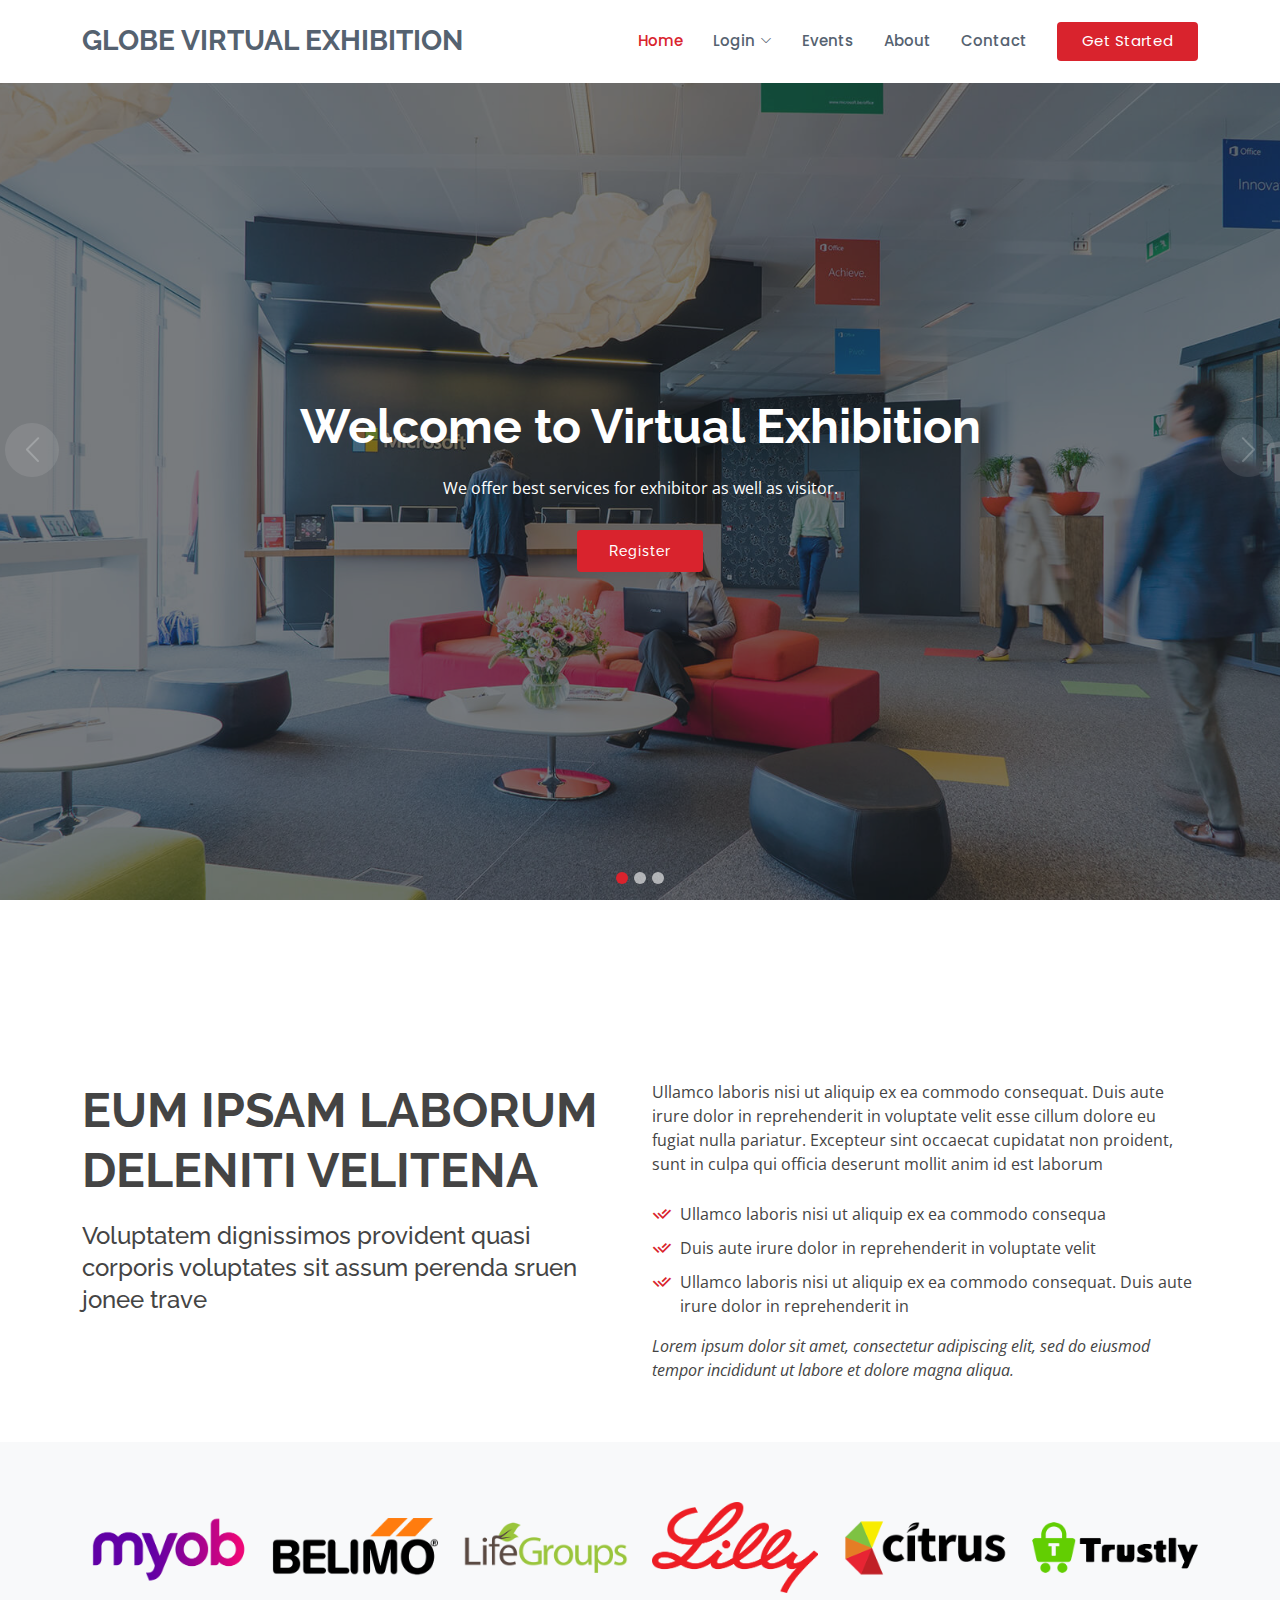
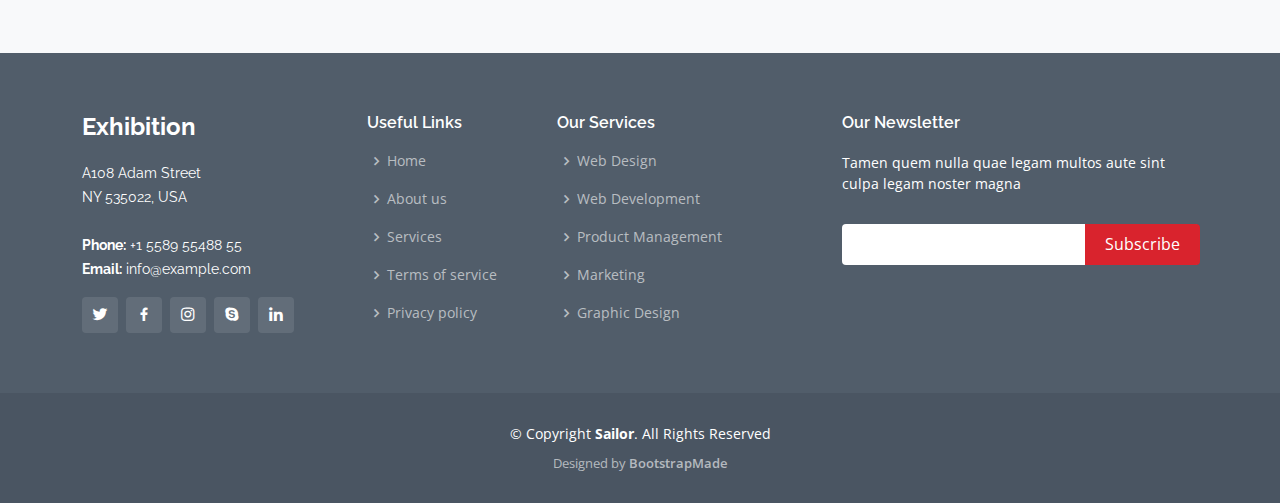
<file: index.html>
<!DOCTYPE html>
<html lang="en">

<head>
  <meta charset="utf-8">
  <meta content="width=device-width, initial-scale=1.0" name="viewport">

  <title>Exhibition</title>
  <meta content="" name="description">
  <meta content="" name="keywords">

  <!-- Favicons -->
  <link href="assets/img/favicon.png" rel="icon">
  <link href="assets/img/apple-touch-icon.png" rel="apple-touch-icon">

  <!-- Google Fonts -->
  <link href="https://fonts.googleapis.com/css?family=Open+Sans:300,300i,400,400i,600,600i,700,700i|Raleway:300,300i,400,400i,500,500i,600,600i,700,700i|Poppins:300,300i,400,400i,500,500i,600,600i,700,700i" rel="stylesheet">

  <!-- Vendor CSS Files -->
  <link href="assets/vendor/animate.css/animate.min.css" rel="stylesheet">
  <link href="assets/vendor/bootstrap/css/bootstrap.min.css" rel="stylesheet">
  <link href="assets/vendor/bootstrap-icons/bootstrap-icons.css" rel="stylesheet">
  <link href="assets/vendor/boxicons/css/boxicons.min.css" rel="stylesheet">
  <link href="assets/vendor/glightbox/css/glightbox.min.css" rel="stylesheet">
  <link href="assets/vendor/remixicon/remixicon.css" rel="stylesheet">
  <link href="assets/vendor/swiper/swiper-bundle.min.css" rel="stylesheet">

  <!-- Template Main CSS File -->
  <link href="assets/css/style.css" rel="stylesheet">

  <!-- =======================================================
  * Template Name: Sailor - v4.3.0
  * Template URL: https://bootstrapmade.com/sailor-free-bootstrap-theme/
  * Author: BootstrapMade.com
  * License: https://bootstrapmade.com/license/
  ======================================================== -->
</head>

<body>

  <!-- ======= Header ======= -->
  <header id="header" class="fixed-top d-flex align-items-center">
    <div class="container d-flex align-items-center">

      <h1 class="logo me-auto"><a href="index.html">Globe Virtual Exhibition</a></h1>
      
      <!-- Uncomment below if you prefer to use an image logo -->
      <!-- <a href="index.html" class="logo me-auto"><img src="assets/img/logo.png" alt="" class="img-fluid"></a>-->

      <nav id="navbar" class="navbar">
        <ul>
          <li><a href="index.html" class="active">Home</a>
            <li class="dropdown"><a href="#"><span>Login</span> <i class="bi bi-chevron-down"></i></a>
              <ul>
                <li><a href="Exhibitor_Login.html">Exhibitor</a></li>
                <li><a href="Visitor_Login.html">Visitor</a></li>
              </ul>
            </li>
          <li><a href="Events.html">Events</a></li>
          <li><a href="#about">About</a></li> 
          <li><a href="contact.html">Contact</a></li>
          <li><a href="index.html" class="getstarted">Get Started</a></li>
        </ul>
        <i class="bi bi-list mobile-nav-toggle"></i>
      </nav><!-- .navbar -->

    </div>
  </header><!-- End Header -->


  <!-- ======= Hero Section ======= -->
  <section id="hero">

    <div id="heroCarousel" data-bs-interval="5000" class="carousel slide carousel-fade" data-bs-ride="carousel">

      <ol class="carousel-indicators" id="hero-carousel-indicators"></ol>

      <div class="carousel-inner" role="listbox">

        <!-- Slide 1 -->
        <div class="carousel-item active" style="background-image: url(assets/img/slide/slide-1.jpg)">
          <div class="carousel-container">
            <div class="container">
              <h2 class="animate__animated animate__fadeInDown">Welcome to <span>Virtual Exhibition</span></h2>
              <p class="animate__animated animate__fadeInUp">
                We offer best services for exhibitor as well as visitor.
              </p>
              <a href="#Register" class="btn-get-started animate__animated animate__fadeInUp scrollto">Register</a>
            </div>
          </div>
        </div>

        <!-- Slide 2 -->
        <div class="carousel-item" style="background-image: url(assets/img/slide/slide-2.jpg)">
          <div class="carousel-container">
            <div class="container">
              <h2 class="animate__animated animate__fadeInDown">Welcome to <span>Virtual Exhibition</span></h2>
              <p class="animate__animated animate__fadeInUp">
                We offer best services for exhibitor as well as visitor.
              </p>
              <a href="#Register" class="btn-get-started animate__animated animate__fadeInUp scrollto">Register</a>
            </div>
          </div>
        </div>

        <!-- Slide 3 -->
        <div class="carousel-item" style="background-image: url(assets/img/slide/slide-3.jpg)">
          <div class="carousel-container">
            <div class="container">
              <h2 class="animate__animated animate__fadeInDown">Welcome to <span>Virtual Exhibition</span></h2>
              <p class="animate__animated animate__fadeInUp">
                We offer best services for exhibitor as well as visitor.
              </p>
              <a href="#Register" class="btn-get-started animate__animated animate__fadeInUp scrollto">Register</a>
            </div>
          </div>
        </div>

      </div>

      <a class="carousel-control-prev" href="#heroCarousel" role="button" data-bs-slide="prev">
        <span class="carousel-control-prev-icon bi bi-chevron-left" aria-hidden="true"></span>
      </a>

      <a class="carousel-control-next" href="#heroCarousel" role="button" data-bs-slide="next">
        <span class="carousel-control-next-icon bi bi-chevron-right" aria-hidden="true"></span>
      </a>

    </div>
  </section><!-- End Hero -->

  <main id="main">



     <!-- ======= Register Section ======= -->
   <section id="Register" class="Register">


    <div class="container">

      

     
     

    </div>
  </section><!-- End Register Section -->




    <!-- ======= About Section ======= -->
    <section id="about" class="about">
      <div class="container">

        <div class="row content">
          <div class="col-lg-6">
            <h2>Eum ipsam laborum deleniti velitena</h2>
            <h3>Voluptatem dignissimos provident quasi corporis voluptates sit assum perenda sruen jonee trave</h3>
          </div>
          <div class="col-lg-6 pt-4 pt-lg-0">
            <p>
              Ullamco laboris nisi ut aliquip ex ea commodo consequat. Duis aute irure dolor in reprehenderit in voluptate
              velit esse cillum dolore eu fugiat nulla pariatur. Excepteur sint occaecat cupidatat non proident, sunt in
              culpa qui officia deserunt mollit anim id est laborum
            </p>
            <ul>
              <li><i class="ri-check-double-line"></i> Ullamco laboris nisi ut aliquip ex ea commodo consequa</li>
              <li><i class="ri-check-double-line"></i> Duis aute irure dolor in reprehenderit in voluptate velit</li>
              <li><i class="ri-check-double-line"></i> Ullamco laboris nisi ut aliquip ex ea commodo consequat. Duis aute irure dolor in reprehenderit in</li>
            </ul>
            <p class="fst-italic">
              Lorem ipsum dolor sit amet, consectetur adipiscing elit, sed do eiusmod tempor incididunt ut labore et dolore
              magna aliqua.
            </p>
          </div>
        </div>

      </div>
    </section><!-- End About Section -->


    
    <!-- ======= Clients Section ======= -->
    <section id="clients" class="clients section-bg">
      <div class="container">

        <div class="row">

          <div class="col-lg-2 col-md-4 col-6 d-flex align-items-center justify-content-center">
            <img src="assets/img/clients/client-1.png" class="img-fluid" alt="">
          </div>

          <div class="col-lg-2 col-md-4 col-6 d-flex align-items-center justify-content-center">
            <img src="assets/img/clients/client-2.png" class="img-fluid" alt="">
          </div>

          <div class="col-lg-2 col-md-4 col-6 d-flex align-items-center justify-content-center">
            <img src="assets/img/clients/client-3.png" class="img-fluid" alt="">
          </div>

          <div class="col-lg-2 col-md-4 col-6 d-flex align-items-center justify-content-center">
            <img src="assets/img/clients/client-4.png" class="img-fluid" alt="">
          </div>

          <div class="col-lg-2 col-md-4 col-6 d-flex align-items-center justify-content-center">
            <img src="assets/img/clients/client-5.png" class="img-fluid" alt="">
          </div>

          <div class="col-lg-2 col-md-4 col-6 d-flex align-items-center justify-content-center">
            <img src="assets/img/clients/client-6.png" class="img-fluid" alt="">
          </div>

        </div>

      </div>
    </section><!-- End Clients Section -->

    

   
  </main><!-- End #main -->

  <!-- ======= Footer ======= -->
  <footer id="footer">
    <div class="footer-top">
      <div class="container">
        <div class="row">

          <div class="col-lg-3 col-md-6">
            <div class="footer-info">
              <h3>Exhibition</h3>
              <p>
                A108 Adam Street <br>
                NY 535022, USA<br><br>
                <strong>Phone:</strong> +1 5589 55488 55<br>
                <strong>Email:</strong> info@example.com<br>
              </p>
              <div class="social-links mt-3">
                <a href="#" class="twitter"><i class="bx bxl-twitter"></i></a>
                <a href="#" class="facebook"><i class="bx bxl-facebook"></i></a>
                <a href="#" class="instagram"><i class="bx bxl-instagram"></i></a>
                <a href="#" class="google-plus"><i class="bx bxl-skype"></i></a>
                <a href="#" class="linkedin"><i class="bx bxl-linkedin"></i></a>
              </div>
            </div>
          </div>

          <div class="col-lg-2 col-md-6 footer-links">
            <h4>Useful Links</h4>
            <ul>
              <li><i class="bx bx-chevron-right"></i> <a href="#">Home</a></li>
              <li><i class="bx bx-chevron-right"></i> <a href="#">About us</a></li>
              <li><i class="bx bx-chevron-right"></i> <a href="#">Services</a></li>
              <li><i class="bx bx-chevron-right"></i> <a href="#">Terms of service</a></li>
              <li><i class="bx bx-chevron-right"></i> <a href="#">Privacy policy</a></li>
            </ul>
          </div>

          <div class="col-lg-3 col-md-6 footer-links">
            <h4>Our Services</h4>
            <ul>
              <li><i class="bx bx-chevron-right"></i> <a href="#">Web Design</a></li>
              <li><i class="bx bx-chevron-right"></i> <a href="#">Web Development</a></li>
              <li><i class="bx bx-chevron-right"></i> <a href="#">Product Management</a></li>
              <li><i class="bx bx-chevron-right"></i> <a href="#">Marketing</a></li>
              <li><i class="bx bx-chevron-right"></i> <a href="#">Graphic Design</a></li>
            </ul>
          </div>

          <div class="col-lg-4 col-md-6 footer-newsletter">
            <h4>Our Newsletter</h4>
            <p>Tamen quem nulla quae legam multos aute sint culpa legam noster magna</p>
            <form action="" method="post">
              <input type="email" name="email"><input type="submit" value="Subscribe">
            </form>

          </div>

        </div>
      </div>
    </div>

    <div class="container">
      <div class="copyright">
        &copy; Copyright <strong><span>Sailor</span></strong>. All Rights Reserved
      </div>
      <div class="credits">
        <!-- All the links in the footer should remain intact. -->
        <!-- You can delete the links only if you purchased the pro version. -->
        <!-- Licensing information: https://bootstrapmade.com/license/ -->
        <!-- Purchase the pro version with working PHP/AJAX contact form: https://bootstrapmade.com/sailor-free-bootstrap-theme/ -->
        Designed by <a href="https://bootstrapmade.com/">BootstrapMade</a>
      </div>
    </div>
  </footer><!-- End Footer -->

  <a href="#" class="back-to-top d-flex align-items-center justify-content-center"><i class="bi bi-arrow-up-short"></i></a>

  <!-- Vendor JS Files -->
  <script src="assets/vendor/bootstrap/js/bootstrap.bundle.min.js"></script>
  <script src="assets/vendor/glightbox/js/glightbox.min.js"></script>
  <script src="assets/vendor/isotope-layout/isotope.pkgd.min.js"></script>
  <script src="assets/vendor/php-email-form/validate.js"></script>
  <script src="assets/vendor/swiper/swiper-bundle.min.js"></script>
  <script src="assets/vendor/waypoints/noframework.waypoints.js"></script>

  <!-- Template Main JS File -->
  <script src="assets/js/main.js"></script>

</body>

</html>
</file>
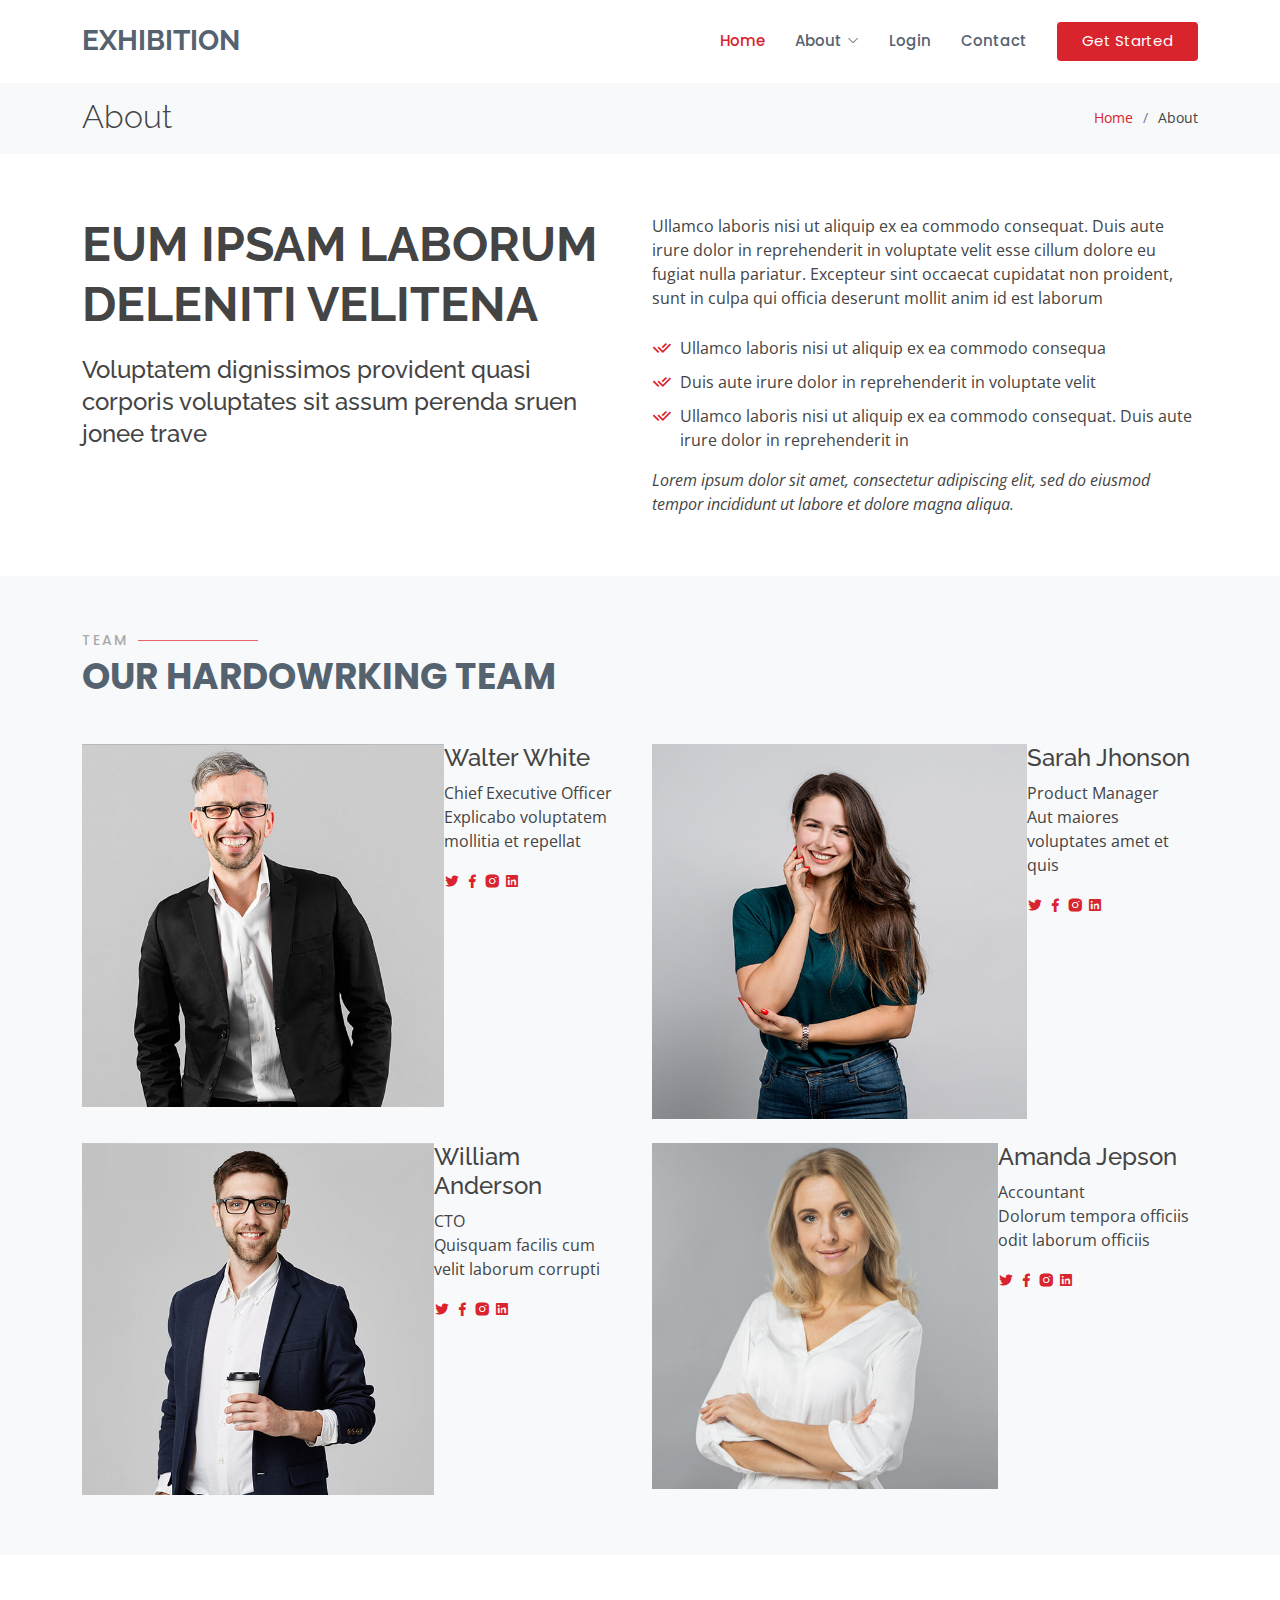
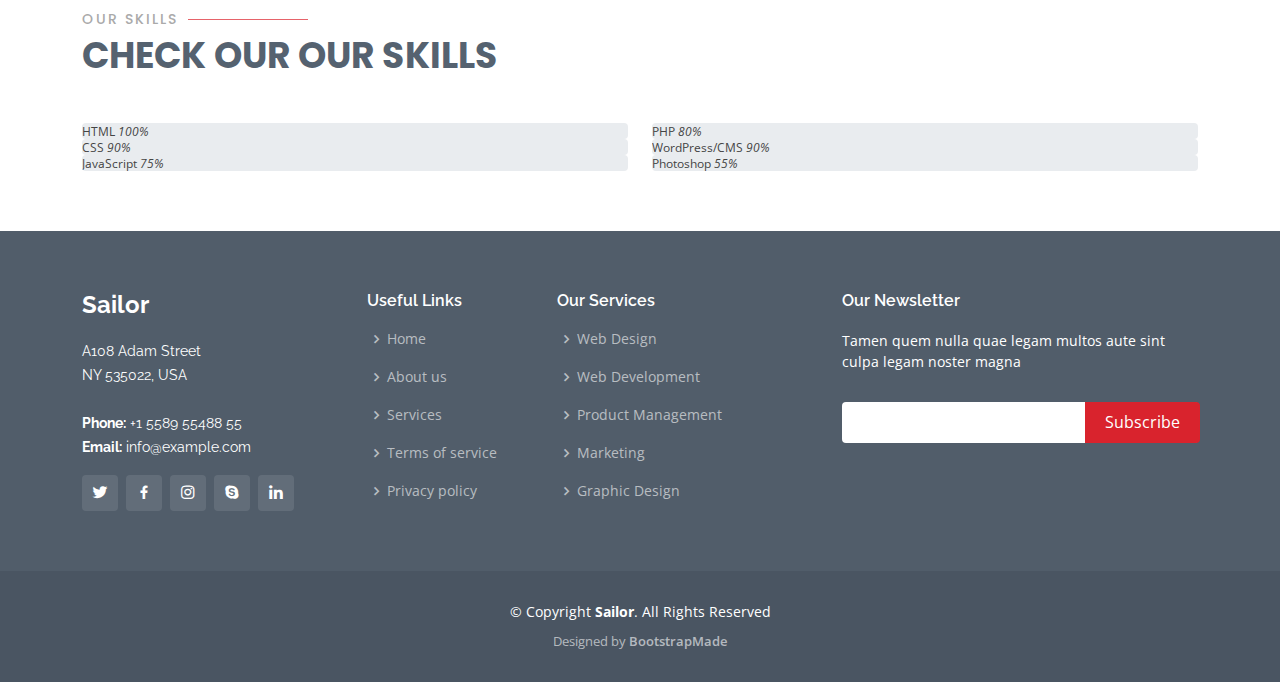
<file: about.html>
<!DOCTYPE html>
<html lang="en">

<head>
  <meta charset="utf-8">
  <meta content="width=device-width, initial-scale=1.0" name="viewport">

  <title>About </title>
  <meta content="" name="description">
  <meta content="" name="keywords">

  <!-- Favicons -->
  <link href="assets/img/favicon.png" rel="icon">
  <link href="assets/img/apple-touch-icon.png" rel="apple-touch-icon">

  <!-- Google Fonts -->
  <link href="https://fonts.googleapis.com/css?family=Open+Sans:300,300i,400,400i,600,600i,700,700i|Raleway:300,300i,400,400i,500,500i,600,600i,700,700i|Poppins:300,300i,400,400i,500,500i,600,600i,700,700i" rel="stylesheet">

  <!-- Vendor CSS Files -->
  <link href="assets/vendor/animate.css/animate.min.css" rel="stylesheet">
  <link href="assets/vendor/bootstrap/css/bootstrap.min.css" rel="stylesheet">
  <link href="assets/vendor/bootstrap-icons/bootstrap-icons.css" rel="stylesheet">
  <link href="assets/vendor/boxicons/css/boxicons.min.css" rel="stylesheet">
  <link href="assets/vendor/glightbox/css/glightbox.min.css" rel="stylesheet">
  <link href="assets/vendor/remixicon/remixicon.css" rel="stylesheet">
  <link href="assets/vendor/swiper/swiper-bundle.min.css" rel="stylesheet">

  <!-- Template Main CSS File -->
  <link href="assets/css/style.css" rel="stylesheet">

  <!-- =======================================================
  * Template Name: Sailor - v4.3.0
  * Template URL: https://bootstrapmade.com/sailor-free-bootstrap-theme/
  * Author: BootstrapMade.com
  * License: https://bootstrapmade.com/license/
  ======================================================== -->
</head>

<body>

  <!-- ======= Header ======= -->
  <header id="header" class="fixed-top d-flex align-items-center">
    <div class="container d-flex align-items-center">

      <h1 class="logo me-auto"><a href="index.html">Exhibition</a></h1>
      <!-- Uncomment below if you prefer to use an image logo -->
      <!-- <a href="index.html" class="logo me-auto"><img src="assets/img/logo.png" alt="" class="img-fluid"></a>-->

      <nav id="navbar" class="navbar">
        <ul>
          <li><a href="index.html" class="active">Home</a></li>

          <li class="dropdown"><a href="#"><span>About</span> <i class="bi bi-chevron-down"></i></a>
            <ul>
              <li><a href="about.html">About</a></li>
              <li><a href="team.html">Team</a></li>
            </ul>
          </li>
          <li><a href="login.html">Login</a></li>


          <li><a href="contact.html">Contact</a></li>
          <li><a href="index.html" class="getstarted">Get Started</a></li>
        </ul>
        <i class="bi bi-list mobile-nav-toggle"></i>
      </nav><!-- .navbar -->

    </div>
  </header><!-- End Header -->

  <main id="main">

    <!-- ======= Breadcrumbs ======= -->
    <section id="breadcrumbs" class="breadcrumbs">
      <div class="container">

        <div class="d-flex justify-content-between align-items-center">
          <h2>About</h2>
          <ol>
            <li><a href="index.html">Home</a></li>
            <li>About</li>
          </ol>
        </div>

      </div>
    </section><!-- End Breadcrumbs -->

    <!-- ======= About Section ======= -->
    <section id="about" class="about">
      <div class="container">

        <div class="row content">
          <div class="col-lg-6">
            <h2>Eum ipsam laborum deleniti velitena</h2>
            <h3>Voluptatem dignissimos provident quasi corporis voluptates sit assum perenda sruen jonee trave</h3>
          </div>
          <div class="col-lg-6 pt-4 pt-lg-0">
            <p>
              Ullamco laboris nisi ut aliquip ex ea commodo consequat. Duis aute irure dolor in reprehenderit in voluptate
              velit esse cillum dolore eu fugiat nulla pariatur. Excepteur sint occaecat cupidatat non proident, sunt in
              culpa qui officia deserunt mollit anim id est laborum
            </p>
            <ul>
              <li><i class="ri-check-double-line"></i> Ullamco laboris nisi ut aliquip ex ea commodo consequa</li>
              <li><i class="ri-check-double-line"></i> Duis aute irure dolor in reprehenderit in voluptate velit</li>
              <li><i class="ri-check-double-line"></i> Ullamco laboris nisi ut aliquip ex ea commodo consequat. Duis aute irure dolor in reprehenderit in</li>
            </ul>
            <p class="fst-italic">
              Lorem ipsum dolor sit amet, consectetur adipiscing elit, sed do eiusmod tempor incididunt ut labore et dolore
              magna aliqua.
            </p>
          </div>
        </div>

      </div>
    </section><!-- End About Section -->

    <!-- ======= Team Section ======= -->
    <section id="team" class="team section-bg">
      <div class="container">

        <div class="section-title">
          <h2>Team</h2>
          <p>Our Hardowrking Team</p>
        </div>

        <div class="row">

          <div class="col-lg-6">
            <div class="member d-flex align-items-start">
              <div class="pic"><img src="assets/img/team/team-1.jpg" class="img-fluid" alt=""></div>
              <div class="member-info">
                <h4>Walter White</h4>
                <span>Chief Executive Officer</span>
                <p>Explicabo voluptatem mollitia et repellat</p>
                <div class="social">
                  <a href=""><i class="ri-twitter-fill"></i></a>
                  <a href=""><i class="ri-facebook-fill"></i></a>
                  <a href=""><i class="ri-instagram-fill"></i></a>
                  <a href=""> <i class="ri-linkedin-box-fill"></i> </a>
                </div>
              </div>
            </div>
          </div>

          <div class="col-lg-6 mt-4 mt-lg-0">
            <div class="member d-flex align-items-start">
              <div class="pic"><img src="assets/img/team/team-2.jpg" class="img-fluid" alt=""></div>
              <div class="member-info">
                <h4>Sarah Jhonson</h4>
                <span>Product Manager</span>
                <p>Aut maiores voluptates amet et quis</p>
                <div class="social">
                  <a href=""><i class="ri-twitter-fill"></i></a>
                  <a href=""><i class="ri-facebook-fill"></i></a>
                  <a href=""><i class="ri-instagram-fill"></i></a>
                  <a href=""> <i class="ri-linkedin-box-fill"></i> </a>
                </div>
              </div>
            </div>
          </div>

          <div class="col-lg-6 mt-4">
            <div class="member d-flex align-items-start">
              <div class="pic"><img src="assets/img/team/team-3.jpg" class="img-fluid" alt=""></div>
              <div class="member-info">
                <h4>William Anderson</h4>
                <span>CTO</span>
                <p>Quisquam facilis cum velit laborum corrupti</p>
                <div class="social">
                  <a href=""><i class="ri-twitter-fill"></i></a>
                  <a href=""><i class="ri-facebook-fill"></i></a>
                  <a href=""><i class="ri-instagram-fill"></i></a>
                  <a href=""> <i class="ri-linkedin-box-fill"></i> </a>
                </div>
              </div>
            </div>
          </div>

          <div class="col-lg-6 mt-4">
            <div class="member d-flex align-items-start">
              <div class="pic"><img src="assets/img/team/team-4.jpg" class="img-fluid" alt=""></div>
              <div class="member-info">
                <h4>Amanda Jepson</h4>
                <span>Accountant</span>
                <p>Dolorum tempora officiis odit laborum officiis</p>
                <div class="social">
                  <a href=""><i class="ri-twitter-fill"></i></a>
                  <a href=""><i class="ri-facebook-fill"></i></a>
                  <a href=""><i class="ri-instagram-fill"></i></a>
                  <a href=""> <i class="ri-linkedin-box-fill"></i> </a>
                </div>
              </div>
            </div>
          </div>

        </div>

      </div>
    </section><!-- End Team Section -->

    <!-- ======= Our Skills Section ======= -->
    <section id="skills" class="skills">
      <div class="container">

        <div class="section-title">
          <h2>Our Skills</h2>
          <p>Check our Our Skills</p>
        </div>

        <div class="row skills-content">

          <div class="col-lg-6">

            <div class="progress">
              <span class="skill">HTML <i class="val">100%</i></span>
              <div class="progress-bar-wrap">
                <div class="progress-bar" role="progressbar" aria-valuenow="100" aria-valuemin="0" aria-valuemax="100"></div>
              </div>
            </div>

            <div class="progress">
              <span class="skill">CSS <i class="val">90%</i></span>
              <div class="progress-bar-wrap">
                <div class="progress-bar" role="progressbar" aria-valuenow="90" aria-valuemin="0" aria-valuemax="100"></div>
              </div>
            </div>

            <div class="progress">
              <span class="skill">JavaScript <i class="val">75%</i></span>
              <div class="progress-bar-wrap">
                <div class="progress-bar" role="progressbar" aria-valuenow="75" aria-valuemin="0" aria-valuemax="100"></div>
              </div>
            </div>

          </div>

          <div class="col-lg-6">

            <div class="progress">
              <span class="skill">PHP <i class="val">80%</i></span>
              <div class="progress-bar-wrap">
                <div class="progress-bar" role="progressbar" aria-valuenow="80" aria-valuemin="0" aria-valuemax="100"></div>
              </div>
            </div>

            <div class="progress">
              <span class="skill">WordPress/CMS <i class="val">90%</i></span>
              <div class="progress-bar-wrap">
                <div class="progress-bar" role="progressbar" aria-valuenow="90" aria-valuemin="0" aria-valuemax="100"></div>
              </div>
            </div>

            <div class="progress">
              <span class="skill">Photoshop <i class="val">55%</i></span>
              <div class="progress-bar-wrap">
                <div class="progress-bar" role="progressbar" aria-valuenow="55" aria-valuemin="0" aria-valuemax="100"></div>
              </div>
            </div>

          </div>

        </div>

      </div>
    </section><!-- End Our Skills Section -->

  </main><!-- End #main -->

  <!-- ======= Footer ======= -->
  <footer id="footer">
    <div class="footer-top">
      <div class="container">
        <div class="row">

          <div class="col-lg-3 col-md-6">
            <div class="footer-info">
              <h3>Sailor</h3>
              <p>
                A108 Adam Street <br>
                NY 535022, USA<br><br>
                <strong>Phone:</strong> +1 5589 55488 55<br>
                <strong>Email:</strong> info@example.com<br>
              </p>
              <div class="social-links mt-3">
                <a href="#" class="twitter"><i class="bx bxl-twitter"></i></a>
                <a href="#" class="facebook"><i class="bx bxl-facebook"></i></a>
                <a href="#" class="instagram"><i class="bx bxl-instagram"></i></a>
                <a href="#" class="google-plus"><i class="bx bxl-skype"></i></a>
                <a href="#" class="linkedin"><i class="bx bxl-linkedin"></i></a>
              </div>
            </div>
          </div>

          <div class="col-lg-2 col-md-6 footer-links">
            <h4>Useful Links</h4>
            <ul>
              <li><i class="bx bx-chevron-right"></i> <a href="#">Home</a></li>
              <li><i class="bx bx-chevron-right"></i> <a href="#">About us</a></li>
              <li><i class="bx bx-chevron-right"></i> <a href="#">Services</a></li>
              <li><i class="bx bx-chevron-right"></i> <a href="#">Terms of service</a></li>
              <li><i class="bx bx-chevron-right"></i> <a href="#">Privacy policy</a></li>
            </ul>
          </div>

          <div class="col-lg-3 col-md-6 footer-links">
            <h4>Our Services</h4>
            <ul>
              <li><i class="bx bx-chevron-right"></i> <a href="#">Web Design</a></li>
              <li><i class="bx bx-chevron-right"></i> <a href="#">Web Development</a></li>
              <li><i class="bx bx-chevron-right"></i> <a href="#">Product Management</a></li>
              <li><i class="bx bx-chevron-right"></i> <a href="#">Marketing</a></li>
              <li><i class="bx bx-chevron-right"></i> <a href="#">Graphic Design</a></li>
            </ul>
          </div>

          <div class="col-lg-4 col-md-6 footer-newsletter">
            <h4>Our Newsletter</h4>
            <p>Tamen quem nulla quae legam multos aute sint culpa legam noster magna</p>
            <form action="" method="post">
              <input type="email" name="email"><input type="submit" value="Subscribe">
            </form>

          </div>

        </div>
      </div>
    </div>

    <div class="container">
      <div class="copyright">
        &copy; Copyright <strong><span>Sailor</span></strong>. All Rights Reserved
      </div>
      <div class="credits">
        <!-- All the links in the footer should remain intact. -->
        <!-- You can delete the links only if you purchased the pro version. -->
        <!-- Licensing information: https://bootstrapmade.com/license/ -->
        <!-- Purchase the pro version with working PHP/AJAX contact form: https://bootstrapmade.com/sailor-free-bootstrap-theme/ -->
        Designed by <a href="https://bootstrapmade.com/">BootstrapMade</a>
      </div>
    </div>
  </footer><!-- End Footer -->

  <a href="#" class="back-to-top d-flex align-items-center justify-content-center"><i class="bi bi-arrow-up-short"></i></a>

  <!-- Vendor JS Files -->
  <script src="assets/vendor/bootstrap/js/bootstrap.bundle.min.js"></script>
  <script src="assets/vendor/glightbox/js/glightbox.min.js"></script>
  <script src="assets/vendor/isotope-layout/isotope.pkgd.min.js"></script>
  <script src="assets/vendor/php-email-form/validate.js"></script>
  <script src="assets/vendor/swiper/swiper-bundle.min.js"></script>
  <script src="assets/vendor/waypoints/noframework.waypoints.js"></script>

  <!-- Template Main JS File -->
  <script src="assets/js/main.js"></script>

</body>

</html>
</file>
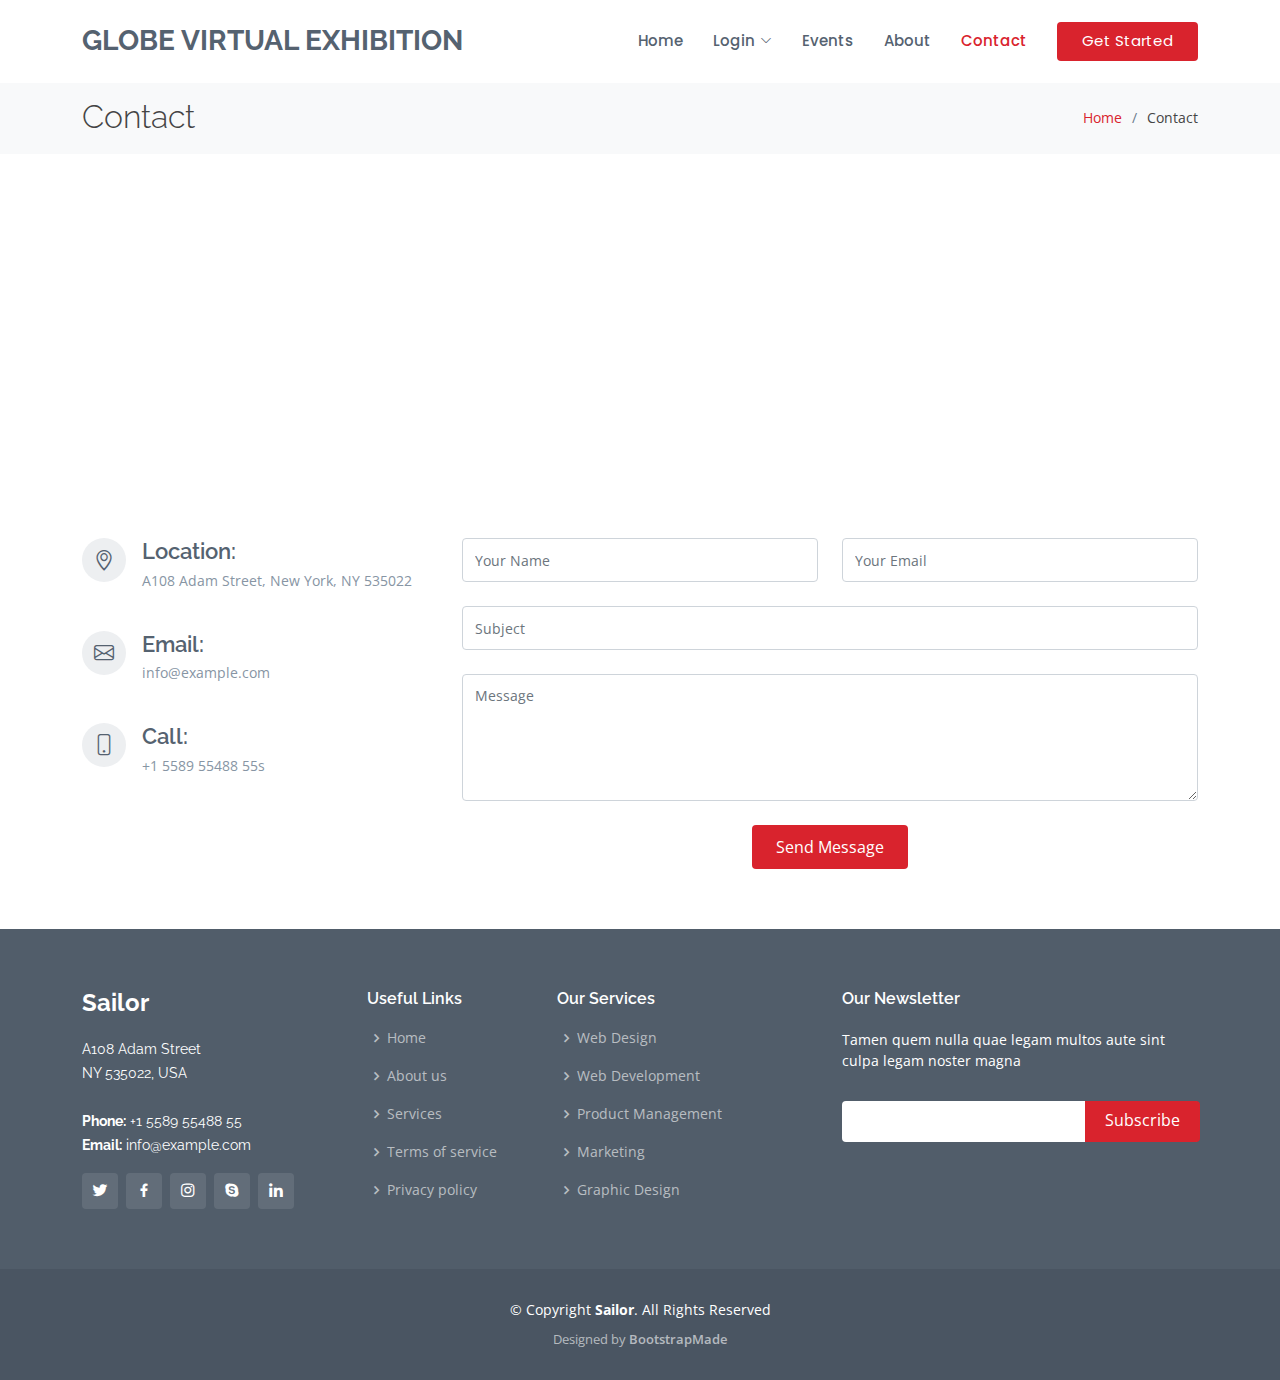
<file: contact.html>
<!DOCTYPE html>
<html lang="en">

<head>
  <meta charset="utf-8">
  <meta content="width=device-width, initial-scale=1.0" name="viewport">

  <title>Contact - Sailor Bootstrap Template</title>
  <meta content="" name="description">
  <meta content="" name="keywords">

  <!-- Favicons -->
  <link href="assets/img/favicon.png" rel="icon">
  <link href="assets/img/apple-touch-icon.png" rel="apple-touch-icon">

  <!-- Google Fonts -->
  <link href="https://fonts.googleapis.com/css?family=Open+Sans:300,300i,400,400i,600,600i,700,700i|Raleway:300,300i,400,400i,500,500i,600,600i,700,700i|Poppins:300,300i,400,400i,500,500i,600,600i,700,700i" rel="stylesheet">

  <!-- Vendor CSS Files -->
  <link href="assets/vendor/animate.css/animate.min.css" rel="stylesheet">
  <link href="assets/vendor/bootstrap/css/bootstrap.min.css" rel="stylesheet">
  <link href="assets/vendor/bootstrap-icons/bootstrap-icons.css" rel="stylesheet">
  <link href="assets/vendor/boxicons/css/boxicons.min.css" rel="stylesheet">
  <link href="assets/vendor/glightbox/css/glightbox.min.css" rel="stylesheet">
  <link href="assets/vendor/remixicon/remixicon.css" rel="stylesheet">
  <link href="assets/vendor/swiper/swiper-bundle.min.css" rel="stylesheet">

  <!-- Template Main CSS File -->
  <link href="assets/css/style.css" rel="stylesheet">

  <!-- =======================================================
  * Template Name: Sailor - v4.3.0
  * Template URL: https://bootstrapmade.com/sailor-free-bootstrap-theme/
  * Author: BootstrapMade.com
  * License: https://bootstrapmade.com/license/
  ======================================================== -->
</head>

<body>

  <!-- ======= Header ======= -->
  <header id="header" class="fixed-top d-flex align-items-center">
    <div class="container d-flex align-items-center">

      <h1 class="logo me-auto"><a href="index.html">Globe Virtual Exhibition</a></h1>
      <!-- Uncomment below if you prefer to use an image logo -->
      <!-- <a href="index.html" class="logo me-auto"><img src="assets/img/logo.png" alt="" class="img-fluid"></a>-->

      <nav id="navbar" class="navbar">
        <ul>
          <li><a href="index.html" >Home</a></li>        
          <li class="dropdown"><a href="#"><span>Login</span> <i class="bi bi-chevron-down"></i></a>
            <ul>
              <li><a href="Exhibitor_Login.html">Exhibitor</a></li>
              <li><a href="Visitor_Login.html">Visitor</a></li>
            </ul>
          </li>
          <li><a href="Events.html">Events</a></li>
          <li><a href="about.html">About</a></li>
          <li><a href="contact.html"class="active">Contact</a></li>
          <li><a href="index.html" class="getstarted">Get Started</a></li>
        </ul>
        <i class="bi bi-list mobile-nav-toggle"></i>
      </nav><!-- .navbar -->

    </div>
  </header><!-- End Header -->

  <main id="main">

    <!-- ======= Breadcrumbs ======= -->
    <section id="breadcrumbs" class="breadcrumbs">
      <div class="container">

        <div class="d-flex justify-content-between align-items-center">
          <h2>Contact</h2>
          <ol>
            <li><a href="index.html">Home</a></li>
            <li>Contact</li>
          </ol>
        </div>

      </div>
    </section><!-- End Breadcrumbs -->

    <!-- ======= Contact Section ======= -->
    <section id="contact" class="contact">
      <div class="container">

        <div>
          <iframe style="border:0; width: 100%; height: 270px;" src="https://www.google.com/maps/embed?pb=!1m14!1m8!1m3!1d12097.433213460943!2d-74.0062269!3d40.7101282!3m2!1i1024!2i768!4f13.1!3m3!1m2!1s0x0%3A0xb89d1fe6bc499443!2sDowntown+Conference+Center!5e0!3m2!1smk!2sbg!4v1539943755621" frameborder="0" allowfullscreen></iframe>
        </div>

        <div class="row mt-5">

          <div class="col-lg-4">
            <div class="info">
              <div class="address">
                <i class="bi bi-geo-alt"></i>
                <h4>Location:</h4>
                <p>A108 Adam Street, New York, NY 535022</p>
              </div>

              <div class="email">
                <i class="bi bi-envelope"></i>
                <h4>Email:</h4>
                <p>info@example.com</p>
              </div>

              <div class="phone">
                <i class="bi bi-phone"></i>
                <h4>Call:</h4>
                <p>+1 5589 55488 55s</p>
              </div>

            </div>

          </div>

          <div class="col-lg-8 mt-5 mt-lg-0">

            <form action="forms/contact.php" method="post" role="form" class="php-email-form">
              <div class="row">
                <div class="col-md-6 form-group">
                  <input type="text" name="name" class="form-control" id="name" placeholder="Your Name" required>
                </div>
                <div class="col-md-6 form-group mt-3 mt-md-0">
                  <input type="email" class="form-control" name="email" id="email" placeholder="Your Email" required>
                </div>
              </div>
              <div class="form-group mt-3">
                <input type="text" class="form-control" name="subject" id="subject" placeholder="Subject" required>
              </div>
              <div class="form-group mt-3">
                <textarea class="form-control" name="message" rows="5" placeholder="Message" required></textarea>
              </div>
              <div class="my-3">
                <div class="loading">Loading</div>
                <div class="error-message"></div>
                <div class="sent-message">Your message has been sent. Thank you!</div>
              </div>
              <div class="text-center"><button type="submit">Send Message</button></div>
            </form>

          </div>

        </div>

      </div>
    </section><!-- End Contact Section -->

  </main><!-- End #main -->

  <!-- ======= Footer ======= -->
  <footer id="footer">
    <div class="footer-top">
      <div class="container">
        <div class="row">

          <div class="col-lg-3 col-md-6">
            <div class="footer-info">
              <h3>Sailor</h3>
              <p>
                A108 Adam Street <br>
                NY 535022, USA<br><br>
                <strong>Phone:</strong> +1 5589 55488 55<br>
                <strong>Email:</strong> info@example.com<br>
              </p>
              <div class="social-links mt-3">
                <a href="#" class="twitter"><i class="bx bxl-twitter"></i></a>
                <a href="#" class="facebook"><i class="bx bxl-facebook"></i></a>
                <a href="#" class="instagram"><i class="bx bxl-instagram"></i></a>
                <a href="#" class="google-plus"><i class="bx bxl-skype"></i></a>
                <a href="#" class="linkedin"><i class="bx bxl-linkedin"></i></a>
              </div>
            </div>
          </div>

          <div class="col-lg-2 col-md-6 footer-links">
            <h4>Useful Links</h4>
            <ul>
              <li><i class="bx bx-chevron-right"></i> <a href="#">Home</a></li>
              <li><i class="bx bx-chevron-right"></i> <a href="#">About us</a></li>
              <li><i class="bx bx-chevron-right"></i> <a href="#">Services</a></li>
              <li><i class="bx bx-chevron-right"></i> <a href="#">Terms of service</a></li>
              <li><i class="bx bx-chevron-right"></i> <a href="#">Privacy policy</a></li>
            </ul>
          </div>

          <div class="col-lg-3 col-md-6 footer-links">
            <h4>Our Services</h4>
            <ul>
              <li><i class="bx bx-chevron-right"></i> <a href="#">Web Design</a></li>
              <li><i class="bx bx-chevron-right"></i> <a href="#">Web Development</a></li>
              <li><i class="bx bx-chevron-right"></i> <a href="#">Product Management</a></li>
              <li><i class="bx bx-chevron-right"></i> <a href="#">Marketing</a></li>
              <li><i class="bx bx-chevron-right"></i> <a href="#">Graphic Design</a></li>
            </ul>
          </div>

          <div class="col-lg-4 col-md-6 footer-newsletter">
            <h4>Our Newsletter</h4>
            <p>Tamen quem nulla quae legam multos aute sint culpa legam noster magna</p>
            <form action="" method="post">
              <input type="email" name="email"><input type="submit" value="Subscribe">
            </form>

          </div>

        </div>
      </div>
    </div>

    <div class="container">
      <div class="copyright">
        &copy; Copyright <strong><span>Sailor</span></strong>. All Rights Reserved
      </div>
      <div class="credits">
        <!-- All the links in the footer should remain intact. -->
        <!-- You can delete the links only if you purchased the pro version. -->
        <!-- Licensing information: https://bootstrapmade.com/license/ -->
        <!-- Purchase the pro version with working PHP/AJAX contact form: https://bootstrapmade.com/sailor-free-bootstrap-theme/ -->
        Designed by <a href="https://bootstrapmade.com/">BootstrapMade</a>
      </div>
    </div>
  </footer><!-- End Footer -->

  <a href="#" class="back-to-top d-flex align-items-center justify-content-center"><i class="bi bi-arrow-up-short"></i></a>

  <!-- Vendor JS Files -->
  <script src="assets/vendor/bootstrap/js/bootstrap.bundle.min.js"></script>
  <script src="assets/vendor/glightbox/js/glightbox.min.js"></script>
  <script src="assets/vendor/isotope-layout/isotope.pkgd.min.js"></script>
  <script src="assets/vendor/php-email-form/validate.js"></script>
  <script src="assets/vendor/swiper/swiper-bundle.min.js"></script>
  <script src="assets/vendor/waypoints/noframework.waypoints.js"></script>

  <!-- Template Main JS File -->
  <script src="assets/js/main.js"></script>

</body>

</html>
</file>
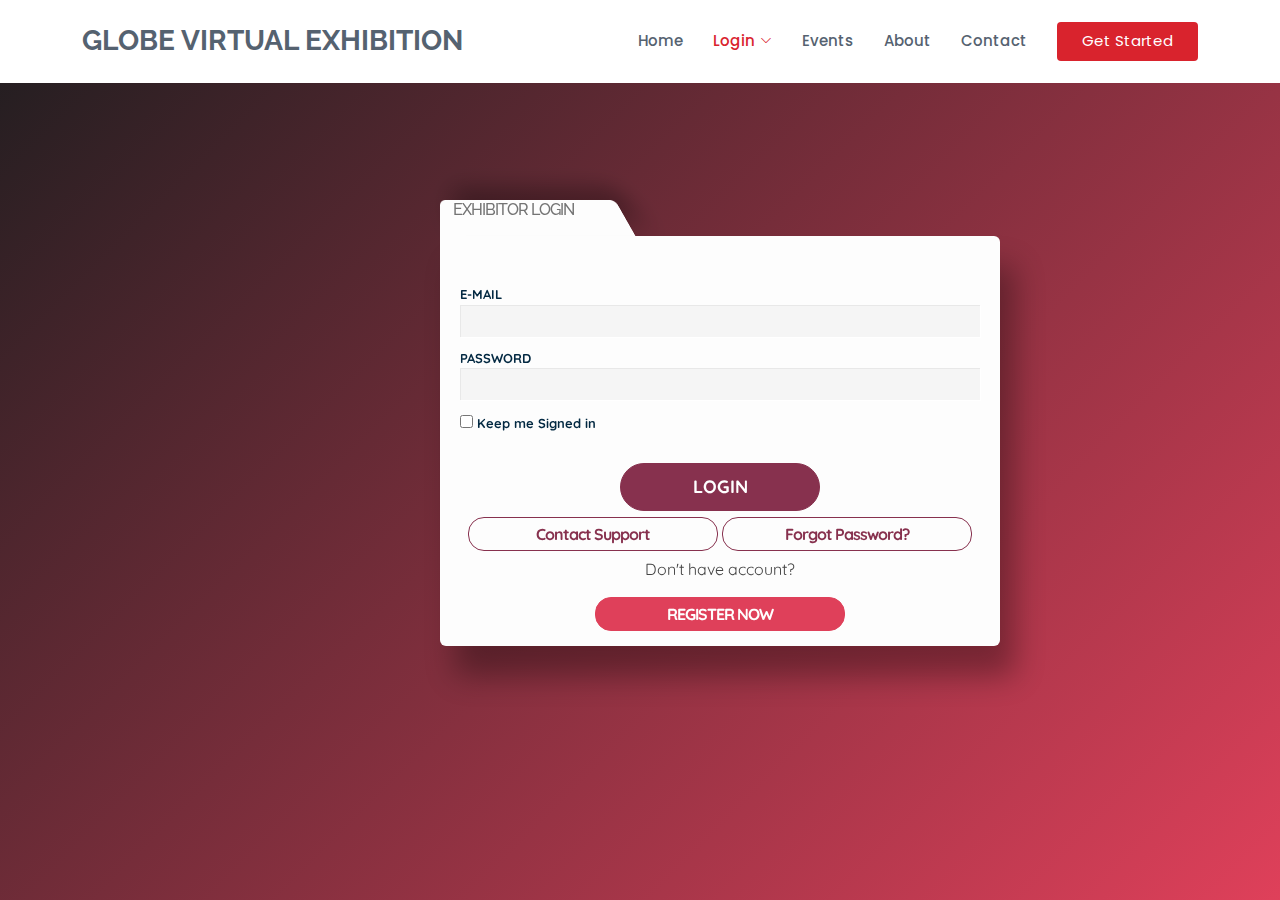
<file: Exhibitor_Login.html>
<!DOCTYPE html>
<html lang="en">
<head>
  <meta charset="utf-8">
  <meta content="width=device-width, initial-scale=1.0" name="viewport">

  <title>Exhibition</title>
  <meta content="" name="description">
  <meta content="" name="keywords">

  <!-- Favicons -->
  <link href="assets/img/favicon.png" rel="icon">
  <link href="assets/img/apple-touch-icon.png" rel="apple-touch-icon">

  <!-- Google Fonts -->
  <link href="https://fonts.googleapis.com/css?family=Open+Sans:300,300i,400,400i,600,600i,700,700i|Raleway:300,300i,400,400i,500,500i,600,600i,700,700i|Poppins:300,300i,400,400i,500,500i,600,600i,700,700i" rel="stylesheet">

  <!-- Vendor CSS Files -->
  <link href="assets/vendor/animate.css/animate.min.css" rel="stylesheet">
  <link href="assets/vendor/bootstrap/css/bootstrap.min.css" rel="stylesheet">
  <link href="assets/vendor/bootstrap-icons/bootstrap-icons.css" rel="stylesheet">
  <link href="assets/vendor/boxicons/css/boxicons.min.css" rel="stylesheet">
  <link href="assets/vendor/glightbox/css/glightbox.min.css" rel="stylesheet">
  <link href="assets/vendor/remixicon/remixicon.css" rel="stylesheet">
  <link href="assets/vendor/swiper/swiper-bundle.min.css" rel="stylesheet">

  <!-- Template Main CSS File -->
  <link href="assets/css/style.css" rel="stylesheet">
    <link href="assets/css/logincss.css" rel="stylesheet">
</head>
<body>

  <!-- ======= Header ======= -->
  <header id="header" class="fixed-top d-flex align-items-center">
    <div class="container d-flex align-items-center">

      <h1 class="logo me-auto"><a href="index.html">Globe Virtual Exhibition</a></h1>
      
      <!-- Uncomment below if you prefer to use an image logo -->
      <!-- <a href="index.html" class="logo me-auto"><img src="assets/img/logo.png" alt="" class="img-fluid"></a>-->

      <nav id="navbar" class="navbar">
        <ul>
          <li><a href="index.html" >Home</a>
            <li class="dropdown"><a href="#" class="active"><span>Login</span> <i class="bi bi-chevron-down"></i></a>
              <ul>
                <li><a href="Exhibitor_Login.html">Exhibitor</a></li>
                <li><a href="Visitor_Login.html">Visitor</a></li>
              </ul>
            </li>
          <li><a href="Events.html">Events</a></li>
          <li><a href="#about">About</a></li> 
          <li><a href="contact.html">Contact</a></li>
          <li><a href="index.html" class="getstarted">Get Started</a></li>
        </ul>
        <i class="bi bi-list mobile-nav-toggle"></i>
      </nav><!-- .navbar -->

    </div>
  </header><!-- End Header -->
  <!-- Template Main JS File -->
  <script src="assets/js/main.js"></script>

  </body>
<div class='box'>
    <div class='box-form'>
      <div class='box-login-tab'></div>
      <div class='box-login-title'>
        <div class='i i-login'></div><h2>EXHIBITOR LOGIN</h2>
      </div>
      <div class='box-login'>
        <div class='fieldset-body' id='login_form'>
          <button onclick="openLoginInfo();" class='b b-form i i-more' title='Mais Informações'></button>
              <p class='field'>
            <label for='user'>E-MAIL</label>
            <input type='text' id='user' name='user' title='Username' />
            <span id='valida' class='i i-warning'></span>
          </p>
              <p class='field'>
            <label for='pass'>PASSWORD</label>
            <input type='password' id='pass' name='pass' title='Password' />
            <span id='valida' class='i i-close'></span>
          </p>
  
            <label class='checkbox'>
              <input type='checkbox' value='TRUE' title='Keep me Signed in' /> Keep me Signed in
            </label>
  
              <input type='submit' id='do_login' value='LOGIN' title='Get Started' />
              
        </div>
        <button onclick="" class='b-support' title='Contact Support'> Contact Support</button>
        <button onclick="" class='b-support' title='Forgot Password?'> Forgot Password?</button>
        <p>Don't have account?</p>
        <button onclick="" class='b-cta' title='Sign up now!'> REGISTER NOW</button>
      </div>
    </div>
  </div>
</html>
</file>
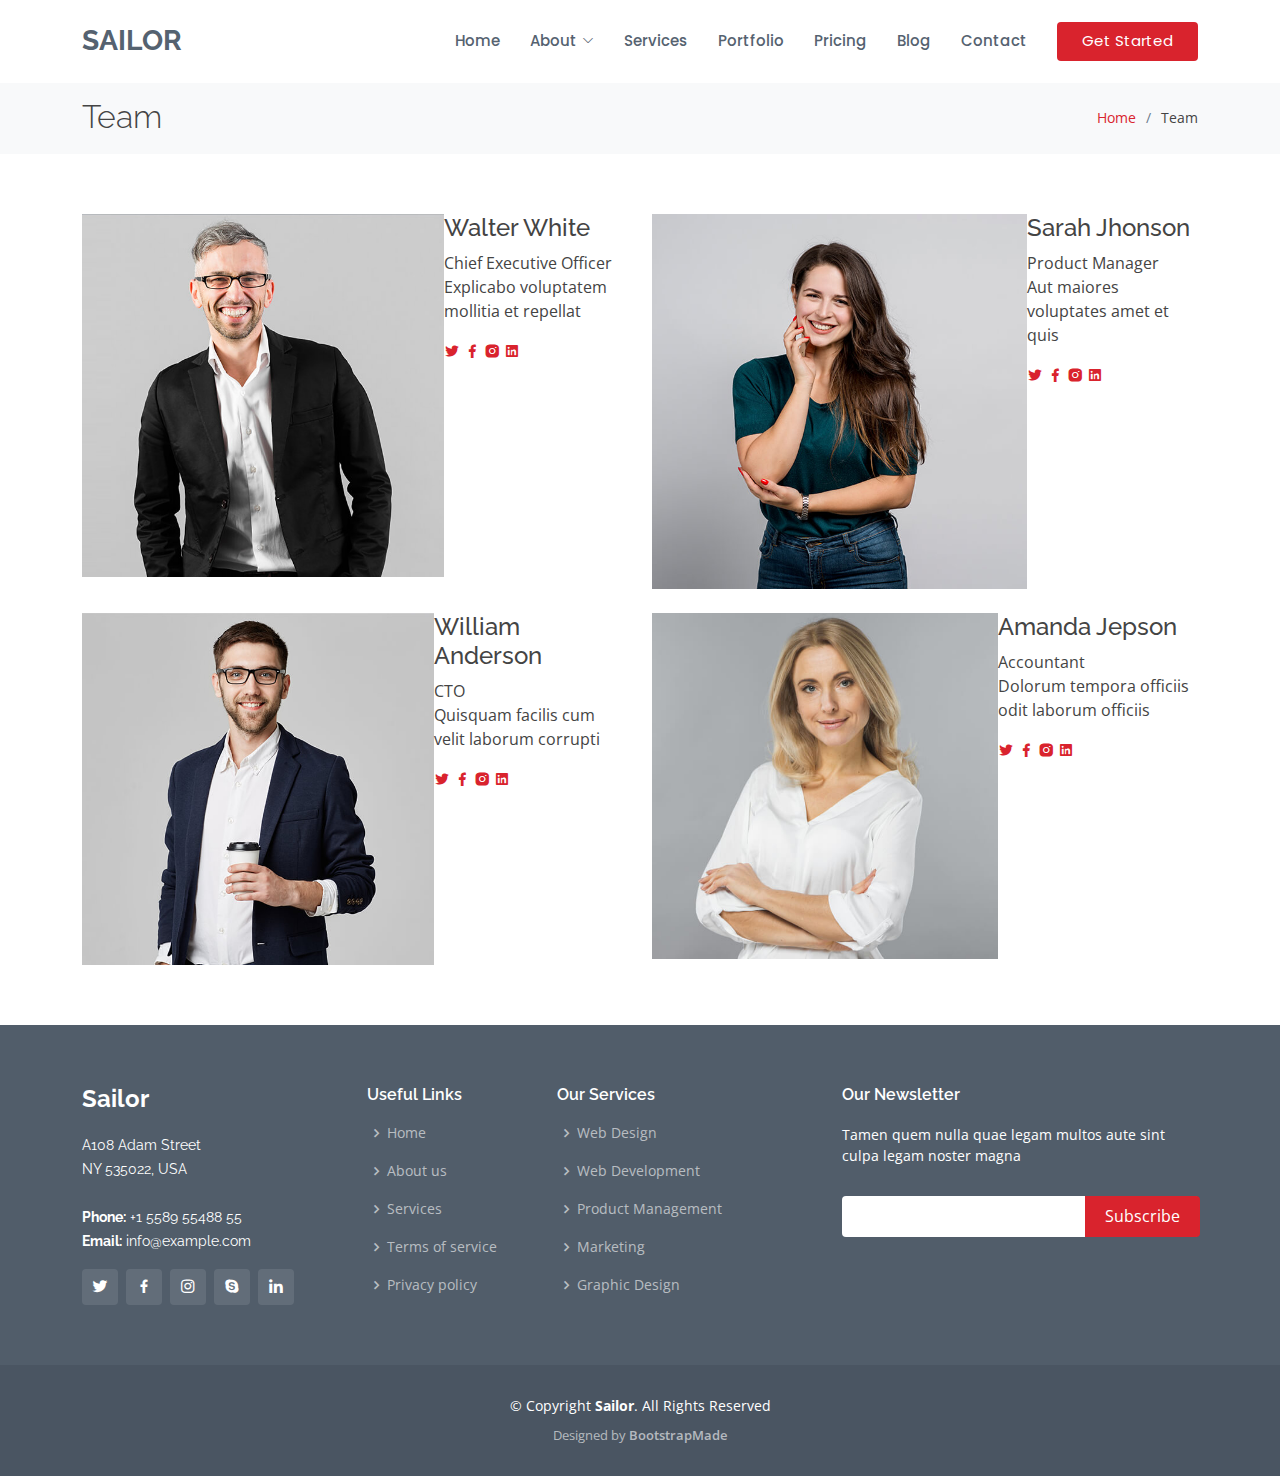
<file: team.html>
<!DOCTYPE html>
<html lang="en">

<head>
  <meta charset="utf-8">
  <meta content="width=device-width, initial-scale=1.0" name="viewport">

  <title>Team - Sailor Bootstrap Template</title>
  <meta content="" name="description">
  <meta content="" name="keywords">

  <!-- Favicons -->
  <link href="assets/img/favicon.png" rel="icon">
  <link href="assets/img/apple-touch-icon.png" rel="apple-touch-icon">

  <!-- Google Fonts -->
  <link href="https://fonts.googleapis.com/css?family=Open+Sans:300,300i,400,400i,600,600i,700,700i|Raleway:300,300i,400,400i,500,500i,600,600i,700,700i|Poppins:300,300i,400,400i,500,500i,600,600i,700,700i" rel="stylesheet">

  <!-- Vendor CSS Files -->
  <link href="assets/vendor/animate.css/animate.min.css" rel="stylesheet">
  <link href="assets/vendor/bootstrap/css/bootstrap.min.css" rel="stylesheet">
  <link href="assets/vendor/bootstrap-icons/bootstrap-icons.css" rel="stylesheet">
  <link href="assets/vendor/boxicons/css/boxicons.min.css" rel="stylesheet">
  <link href="assets/vendor/glightbox/css/glightbox.min.css" rel="stylesheet">
  <link href="assets/vendor/remixicon/remixicon.css" rel="stylesheet">
  <link href="assets/vendor/swiper/swiper-bundle.min.css" rel="stylesheet">

  <!-- Template Main CSS File -->
  <link href="assets/css/style.css" rel="stylesheet">

  <!-- =======================================================
  * Template Name: Sailor - v4.3.0
  * Template URL: https://bootstrapmade.com/sailor-free-bootstrap-theme/
  * Author: BootstrapMade.com
  * License: https://bootstrapmade.com/license/
  ======================================================== -->
</head>

<body>

  <!-- ======= Header ======= -->
  <header id="header" class="fixed-top d-flex align-items-center">
    <div class="container d-flex align-items-center">

      <h1 class="logo me-auto"><a href="index.html">Sailor</a></h1>
      <!-- Uncomment below if you prefer to use an image logo -->
      <!-- <a href="index.html" class="logo me-auto"><img src="assets/img/logo.png" alt="" class="img-fluid"></a>-->

      <nav id="navbar" class="navbar">
        <ul>
          <li><a href="index.html">Home</a></li>

          <li class="dropdown"><a href="#"><span>About</span> <i class="bi bi-chevron-down"></i></a>
            <ul>
              <li><a href="about.html">About</a></li>
              <li><a href="team.html" class="active">Team</a></li>
              <li><a href="testimonials.html">Testimonials</a></li>

              <li class="dropdown"><a href="#"><span>Deep Drop Down</span> <i class="bi bi-chevron-right"></i></a>
                <ul>
                  <li><a href="#">Deep Drop Down 1</a></li>
                  <li><a href="#">Deep Drop Down 2</a></li>
                  <li><a href="#">Deep Drop Down 3</a></li>
                  <li><a href="#">Deep Drop Down 4</a></li>
                  <li><a href="#">Deep Drop Down 5</a></li>
                </ul>
              </li>
            </ul>
          </li>
          <li><a href="services.html">Services</a></li>
          <li><a href="portfolio.html">Portfolio</a></li>
          <li><a href="pricing.html">Pricing</a></li>
          <li><a href="blog.html">Blog</a></li>

          <li><a href="contact.html">Contact</a></li>
          <li><a href="index.html" class="getstarted">Get Started</a></li>
        </ul>
        <i class="bi bi-list mobile-nav-toggle"></i>
      </nav><!-- .navbar -->

    </div>
  </header><!-- End Header -->

  <main id="main">

    <!-- ======= Breadcrumbs ======= -->
    <section id="breadcrumbs" class="breadcrumbs">
      <div class="container">

        <div class="d-flex justify-content-between align-items-center">
          <h2>Team</h2>
          <ol>
            <li><a href="index.html">Home</a></li>
            <li>Team</li>
          </ol>
        </div>

      </div>
    </section><!-- End Breadcrumbs -->

    <!-- ======= Team Section ======= -->
    <section id="team" class="team ">
      <div class="container">

        <div class="row">

          <div class="col-lg-6">
            <div class="member d-flex align-items-start">
              <div class="pic"><img src="assets/img/team/team-1.jpg" class="img-fluid" alt=""></div>
              <div class="member-info">
                <h4>Walter White</h4>
                <span>Chief Executive Officer</span>
                <p>Explicabo voluptatem mollitia et repellat</p>
                <div class="social">
                  <a href=""><i class="ri-twitter-fill"></i></a>
                  <a href=""><i class="ri-facebook-fill"></i></a>
                  <a href=""><i class="ri-instagram-fill"></i></a>
                  <a href=""> <i class="ri-linkedin-box-fill"></i> </a>
                </div>
              </div>
            </div>
          </div>

          <div class="col-lg-6 mt-4 mt-lg-0">
            <div class="member d-flex align-items-start">
              <div class="pic"><img src="assets/img/team/team-2.jpg" class="img-fluid" alt=""></div>
              <div class="member-info">
                <h4>Sarah Jhonson</h4>
                <span>Product Manager</span>
                <p>Aut maiores voluptates amet et quis</p>
                <div class="social">
                  <a href=""><i class="ri-twitter-fill"></i></a>
                  <a href=""><i class="ri-facebook-fill"></i></a>
                  <a href=""><i class="ri-instagram-fill"></i></a>
                  <a href=""> <i class="ri-linkedin-box-fill"></i> </a>
                </div>
              </div>
            </div>
          </div>

          <div class="col-lg-6 mt-4">
            <div class="member d-flex align-items-start">
              <div class="pic"><img src="assets/img/team/team-3.jpg" class="img-fluid" alt=""></div>
              <div class="member-info">
                <h4>William Anderson</h4>
                <span>CTO</span>
                <p>Quisquam facilis cum velit laborum corrupti</p>
                <div class="social">
                  <a href=""><i class="ri-twitter-fill"></i></a>
                  <a href=""><i class="ri-facebook-fill"></i></a>
                  <a href=""><i class="ri-instagram-fill"></i></a>
                  <a href=""> <i class="ri-linkedin-box-fill"></i> </a>
                </div>
              </div>
            </div>
          </div>

          <div class="col-lg-6 mt-4">
            <div class="member d-flex align-items-start">
              <div class="pic"><img src="assets/img/team/team-4.jpg" class="img-fluid" alt=""></div>
              <div class="member-info">
                <h4>Amanda Jepson</h4>
                <span>Accountant</span>
                <p>Dolorum tempora officiis odit laborum officiis</p>
                <div class="social">
                  <a href=""><i class="ri-twitter-fill"></i></a>
                  <a href=""><i class="ri-facebook-fill"></i></a>
                  <a href=""><i class="ri-instagram-fill"></i></a>
                  <a href=""> <i class="ri-linkedin-box-fill"></i> </a>
                </div>
              </div>
            </div>
          </div>

        </div>

      </div>
    </section><!-- End Team Section -->

  </main><!-- End #main -->

  <!-- ======= Footer ======= -->
  <footer id="footer">
    <div class="footer-top">
      <div class="container">
        <div class="row">

          <div class="col-lg-3 col-md-6">
            <div class="footer-info">
              <h3>Sailor</h3>
              <p>
                A108 Adam Street <br>
                NY 535022, USA<br><br>
                <strong>Phone:</strong> +1 5589 55488 55<br>
                <strong>Email:</strong> info@example.com<br>
              </p>
              <div class="social-links mt-3">
                <a href="#" class="twitter"><i class="bx bxl-twitter"></i></a>
                <a href="#" class="facebook"><i class="bx bxl-facebook"></i></a>
                <a href="#" class="instagram"><i class="bx bxl-instagram"></i></a>
                <a href="#" class="google-plus"><i class="bx bxl-skype"></i></a>
                <a href="#" class="linkedin"><i class="bx bxl-linkedin"></i></a>
              </div>
            </div>
          </div>

          <div class="col-lg-2 col-md-6 footer-links">
            <h4>Useful Links</h4>
            <ul>
              <li><i class="bx bx-chevron-right"></i> <a href="#">Home</a></li>
              <li><i class="bx bx-chevron-right"></i> <a href="#">About us</a></li>
              <li><i class="bx bx-chevron-right"></i> <a href="#">Services</a></li>
              <li><i class="bx bx-chevron-right"></i> <a href="#">Terms of service</a></li>
              <li><i class="bx bx-chevron-right"></i> <a href="#">Privacy policy</a></li>
            </ul>
          </div>

          <div class="col-lg-3 col-md-6 footer-links">
            <h4>Our Services</h4>
            <ul>
              <li><i class="bx bx-chevron-right"></i> <a href="#">Web Design</a></li>
              <li><i class="bx bx-chevron-right"></i> <a href="#">Web Development</a></li>
              <li><i class="bx bx-chevron-right"></i> <a href="#">Product Management</a></li>
              <li><i class="bx bx-chevron-right"></i> <a href="#">Marketing</a></li>
              <li><i class="bx bx-chevron-right"></i> <a href="#">Graphic Design</a></li>
            </ul>
          </div>

          <div class="col-lg-4 col-md-6 footer-newsletter">
            <h4>Our Newsletter</h4>
            <p>Tamen quem nulla quae legam multos aute sint culpa legam noster magna</p>
            <form action="" method="post">
              <input type="email" name="email"><input type="submit" value="Subscribe">
            </form>

          </div>

        </div>
      </div>
    </div>

    <div class="container">
      <div class="copyright">
        &copy; Copyright <strong><span>Sailor</span></strong>. All Rights Reserved
      </div>
      <div class="credits">
        <!-- All the links in the footer should remain intact. -->
        <!-- You can delete the links only if you purchased the pro version. -->
        <!-- Licensing information: https://bootstrapmade.com/license/ -->
        <!-- Purchase the pro version with working PHP/AJAX contact form: https://bootstrapmade.com/sailor-free-bootstrap-theme/ -->
        Designed by <a href="https://bootstrapmade.com/">BootstrapMade</a>
      </div>
    </div>
  </footer><!-- End Footer -->

  <a href="#" class="back-to-top d-flex align-items-center justify-content-center"><i class="bi bi-arrow-up-short"></i></a>

  <!-- Vendor JS Files -->
  <script src="assets/vendor/bootstrap/js/bootstrap.bundle.min.js"></script>
  <script src="assets/vendor/glightbox/js/glightbox.min.js"></script>
  <script src="assets/vendor/isotope-layout/isotope.pkgd.min.js"></script>
  <script src="assets/vendor/php-email-form/validate.js"></script>
  <script src="assets/vendor/swiper/swiper-bundle.min.js"></script>
  <script src="assets/vendor/waypoints/noframework.waypoints.js"></script>

  <!-- Template Main JS File -->
  <script src="assets/js/main.js"></script>

</body>

</html>
</file>
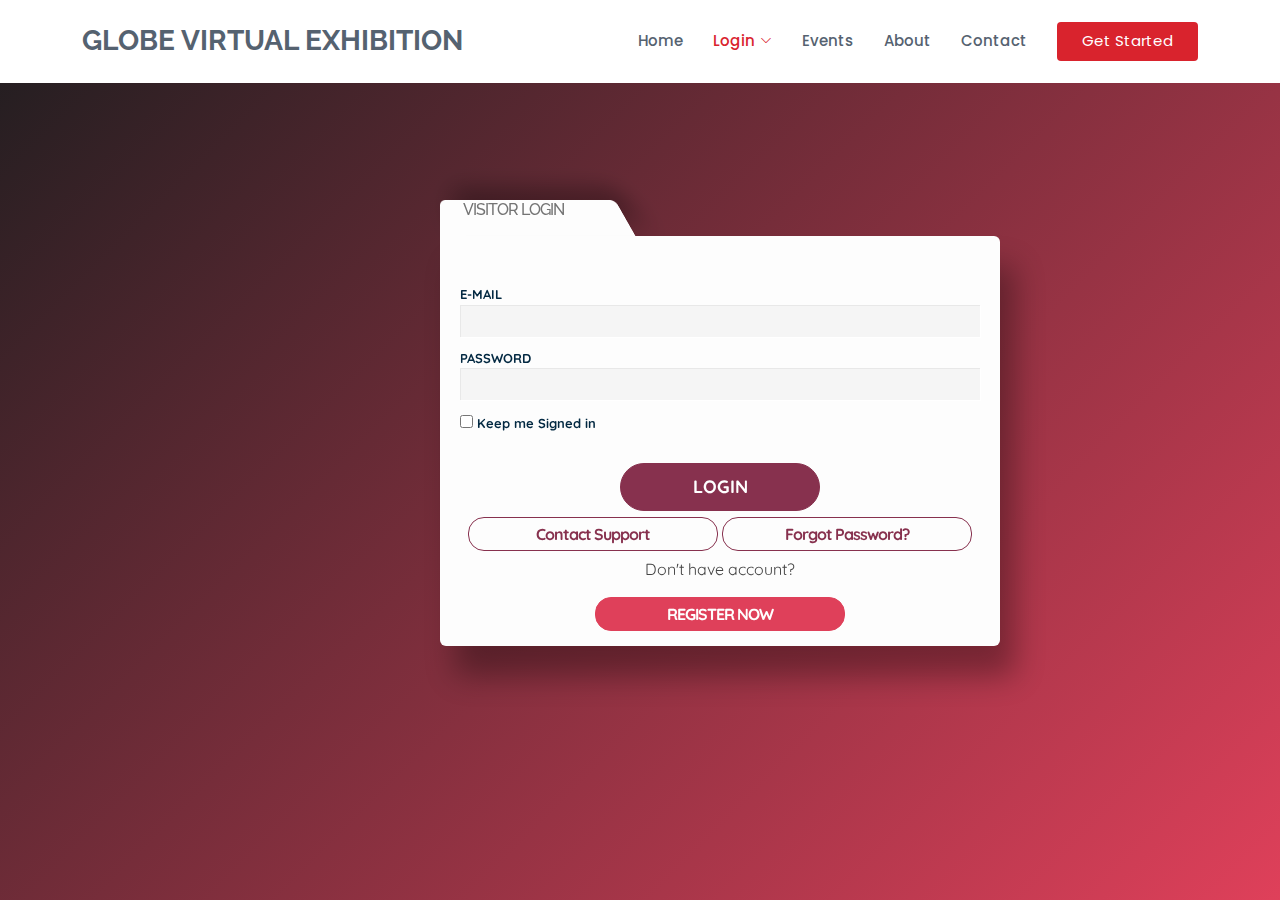
<file: Visitor_Login.html>
<!DOCTYPE html>
<html lang="en">
<head>
    <meta charset="utf-8">
  <meta content="width=device-width, initial-scale=1.0" name="viewport">

  <title>Exhibition</title>
  <meta content="" name="description">
  <meta content="" name="keywords">

    <link href="assets/img/favicon.png" rel="icon">
    <link href="assets/img/apple-touch-icon.png" rel="apple-touch-icon">
  
    <!-- Google Fonts -->
    <link href="https://fonts.googleapis.com/css?family=Open+Sans:300,300i,400,400i,600,600i,700,700i|Raleway:300,300i,400,400i,500,500i,600,600i,700,700i|Poppins:300,300i,400,400i,500,500i,600,600i,700,700i" rel="stylesheet">
  
    <!-- Vendor CSS Files -->
    <link href="assets/vendor/animate.css/animate.min.css" rel="stylesheet">
    <link href="assets/vendor/bootstrap/css/bootstrap.min.css" rel="stylesheet">
    <link href="assets/vendor/bootstrap-icons/bootstrap-icons.css" rel="stylesheet">
    <link href="assets/vendor/boxicons/css/boxicons.min.css" rel="stylesheet">
    <link href="assets/vendor/glightbox/css/glightbox.min.css" rel="stylesheet">
    <link href="assets/vendor/remixicon/remixicon.css" rel="stylesheet">
    <link href="assets/vendor/swiper/swiper-bundle.min.css" rel="stylesheet">
  
    <!-- Template Main CSS File -->
    <link href="assets/css/style.css" rel="stylesheet">
    <link href="assets/css/logincss.css" rel="stylesheet">
</head>
<body>

  <!-- ======= Header ======= -->
  <header id="header" class="fixed-top d-flex align-items-center">
    <div class="container d-flex align-items-center">

      <h1 class="logo me-auto"><a href="index.html">Globe Virtual Exhibition</a></h1>
      
      <!-- Uncomment below if you prefer to use an image logo -->
      <!-- <a href="index.html" class="logo me-auto"><img src="assets/img/logo.png" alt="" class="img-fluid"></a>-->

      <nav id="navbar" class="navbar">
        <ul>
          <li><a href="index.html">Home</a>
            <li class="dropdown"><a href="#"class="active"><span>Login</span> <i class="bi bi-chevron-down"></i></a>
              <ul>
                <li><a href="Exhibitor_Login.html">Exhibitor</a></li>
                <li><a href="Visitor_Login.html">Visitor</a></li>
              </ul>
            </li>
          <li><a href="Events.html">Events</a></li>
          <li><a href="#about">About</a></li> 
          <li><a href="contact.html">Contact</a></li>
          <li><a href="index.html" class="getstarted">Get Started</a></li>
        </ul>
        <i class="bi bi-list mobile-nav-toggle"></i>
      </nav><!-- .navbar -->

    </div>
  </header><!-- End Header -->
  <!-- Template Main JS File -->
  <script src="assets/js/main.js"></script>

  </body>
<div class='box'>
    <div class='box-form'>
      <div class='box-login-tab'></div>
      <div class='box-login-title'>
        <div class='i i-login'></div><h2>VISITOR LOGIN</h2>
      </div>
      <div class='box-login'>
        <div class='fieldset-body' id='login_form'>
          <button onclick="openLoginInfo();" class='b b-form i i-more' title='Mais Informações'></button>
              <p class='field'>
            <label for='user'>E-MAIL</label>
            <input type='text' id='user' name='user' title='Username' />
            <span id='valida' class='i i-warning'></span>
          </p>
              <p class='field'>
            <label for='pass'>PASSWORD</label>
            <input type='password' id='pass' name='pass' title='Password' />
            <span id='valida' class='i i-close'></span>
          </p>
  
            <label class='checkbox'>
              <input type='checkbox' value='TRUE' title='Keep me Signed in' /> Keep me Signed in
            </label>
  
              <input type='submit' id='do_login' value='LOGIN' title='Get Started' />
              
        </div>
        <button onclick="" class='b-support' title='Contact Support'> Contact Support</button>
        <button onclick="" class='b-support' title='Forgot Password?'> Forgot Password?</button>
        <p>Don't have account?</p>
        <button onclick="" class='b-cta' title='Sign up now!'> REGISTER NOW</button>
      </div>
    </div>
  </div>
  
 </html>
</file>
<file: assets/css/logincss.css>
@import 'https://fonts.googleapis.com/css?family=Open+Sans|Quicksand:400,700';

/*--------------------
General Style
---------------------*/
*,
*::before,
*::after {
  box-sizing: border-box;
}

body,
html {
  height: 100%;
  font-family: 'Quicksand', sans-serif;
  -webkit-font-smoothing: antialiased;
  -moz-osx-font-smoothing: grayscale;
}

body {
  background: rgba(30,29,31,1);
background: -moz-linear-gradient(-45deg, rgba(30,29,31,1) 0%, rgba(223,64,90,1) 100%);
background: -webkit-gradient(left top, right bottom, color-stop(0%, rgba(30,29,31,1)), color-stop(100%, rgba(223,64,90,1)));
background: -webkit-linear-gradient(-45deg, rgba(30,29,31,1) 0%, rgba(223,64,90,1) 100%);
background: -o-linear-gradient(-45deg, rgba(30,29,31,1) 0%, rgba(223,64,90,1) 100%);
background: -ms-linear-gradient(-45deg, rgba(30,29,31,1) 0%, rgba(223,64,90,1) 100%);
background: linear-gradient(135deg, rgba(30,29,31,1) 0%, rgba(223,64,90,1) 100%);
filter: progid:DXImageTransform.Microsoft.gradient( startColorstr='#1e1d1f', endColorstr='#df405a', GradientType=1 );
}

/*--------------------
Text
---------------------*/

h2, h3 {
  font-size: 16px;
	letter-spacing: -1px;
  line-height: 20px;
}

h2 {
	color: #747474;
	text-align: center;
}

h3 {
	color: #032942;
	text-align: right;
}


/*--------------------
Login Box
---------------------*/

.box {
  width: 400px;
  height: 500px;
  position: absolute;
  top: 50%;
  left: 50%;
  
  -webkit-transform: translate(-50%, -50%);
          transform: translate(-50%, -50%);
}

.box-form {
  width: 420px;
  position: relative;
  z-index: 1;
}

.box-login-tab {
	width: 50%;
	height: 40px;
	background: #fdfdfd;
	position: relative;
	float: left;
	z-index: 1;
  
  -webkit-border-radius: 6px 6px 0 0;
     -moz-border-radius: 6px 6px 0 0;
          border-radius: 6px 6px 0 0;
  
	-webkit-transform: perspective(5px) rotateX(0.93deg) translateZ(-1px);
	        transform: perspective(5px) rotateX(0.93deg) translateZ(-1px);
	-webkit-transform-origin: 0 0;
	        transform-origin: 0 0;
	-webkit-backface-visibility: hidden;
	        backface-visibility: hidden;
	
	-webkit-box-shadow: 15px -15px 30px rgba(0,0,0,0.32);
     -moz-box-shadow: 15px -15px 30px rgba(0,0,0,0.32);
          box-shadow: 15px -15px 30px rgba(0,0,0,0.32);
}

.box-login-title {
	width: 35%;
	height: 40px;
	position: absolute;
	float: left;
	z-index: 2;
}

.box-login {
  position: relative;
  top: -4px;
  padding-bottom: 15px;
  width: 560px;
  background: #fdfdfd;
  text-align: center;
  overflow: hidden;
  z-index: 2;
  
  -webkit-border-top-right-radius: 6px;
  -webkit-border-bottom-left-radius: 6px;
  -webkit-border-bottom-right-radius: 6px;
  -moz-border-radius-topright: 6px;
  -moz-border-radius-bottomleft: 6px;
  -moz-border-radius-bottomright: 6px;
   border-top-right-radius: 6px;
   border-bottom-left-radius: 6px;
   border-bottom-right-radius: 6px;
  
  -webkit-box-shadow: 15px 30px 30px rgba(0,0,0,0.32);
     -moz-box-shadow: 15px 30px 30px rgba(0,0,0,0.32);
          box-shadow: 15px 30px 30px rgba(0,0,0,0.32);
}

.box-info {
	width: 260px;
	top: 60px;
  position: absolute;
	right: -5px;
	padding: 15px 15px 15px 30px;
	background-color: rgba(255,255,255,0.6);
	border: 1px solid rgba(255,255,255,0.2);
	z-index: 0;
	
	-webkit-border-radius: 6px;
     -moz-border-radius: 6px;
          border-radius: 6px;
    
    -webkit-box-shadow: 15px 30px 30px rgba(0,0,0,0.32);
    -moz-box-shadow: 15px 30px 30px rgba(0,0,0,0.32);
    box-shadow: 15px 30px 30px rgba(0,0,0,0.32);
}

.line-wh {
 	width: 100%;
  height: 1px;
  top: 0px;
  margin: 12px auto;
	position: relative;
	border-top: 1px solid rgba(255,255,255,0.3);
}

@media (max-width:800px){
  .box-login{
    width: 500px;
  }
}
@media (max-width:700px){
  .box-login{
    width: 440px;
  }
}
@media (max-width:600px){
  .box-login{
    width: 400px;
  }
}
@media (max-width:500px){
  .box-login{
    width: 360px;
  }
}
@media (max-width:400px){
  .box-login{
    width: 340px;
  }
}
@media (max-width:300px){
  .box-login{
    width: 280px;
   
  }
}

/*--------------------
Form
---------------------*/

a { text-decoration: none; }

button:focus { outline:0; }

.b {
	height: 24px;
	line-height: 24px;
	background-color: transparent;
  border: none;
  cursor: pointer;
}

.b-form {
	opacity: 0.5;
	margin: 10px 20px;
  float: right;
}

.b-info {
  opacity: 0.5;
  float: left;
}

.b-form:hover, 
.b-info:hover {
  opacity: 1;
}

.b-support, .b-cta {
	width: 100%;
	padding: 0px 15px;
  font-family: 'Quicksand', sans-serif;
  font-weight: 700;
  letter-spacing: -1px;
  font-size: 16px;
  line-height: 32px;
  cursor: pointer;
    
  -webkit-border-radius: 16px;
     -moz-border-radius: 16px;
          border-radius: 16px;
}

.b-support {
  border: #87314e 1px solid;
  background-color: transparent;
  color: #87314e;
  margin: 6px 0;
  width: 250px;
}

.b-cta {
  border: #df405a 1px solid;
  background-color: #df405a;
  color: #fff;
  width: 250px;
}

.b-support:hover, .b-cta:hover {
  color: #fff;
	background-color: #87314e;
	border: #87314e 1px solid;
}

.fieldset-body {
    display: table;
}

.fieldset-body p {
    width: 100%;
    display: inline-table;
    padding: 5px 20px;
    margin-bottom:2px;
}

label {
	float: left;
  width: 100%;
	top: 0px;
	color: #032942;
	font-size: 13px;
	font-weight: 700;
	text-align: left;
	line-height: 1.5;
}

label.checkbox {
	float: left;
  padding: 5px 20px;
	line-height: 1.7;
}

input[type=text],
input[type=password] {
    width: 100%;
    height: 32px;
    padding: 0px 10px;
    background-color: rgba(0,0,0,0.03);
    border: none;
    display: inline;
    color: #303030;
    font-size: 16px;
    font-weight: 400;
    float: left;
    
    -webkit-box-shadow: inset 1px 1px 0px rgba(0,0,0,0.05), 1px 1px 0px rgba(255,255,255,1);
    -moz-box-shadow: inset 1px 1px 0px rgba(0,0,0,0.05), 1px 1px 0px rgba(255,255,255,1);
    box-shadow: inset 1px 1px 0px rgba(0,0,0,0.05), 1px 1px 0px rgba(255,255,255,1);
}
#do_login{
    width: 200px;
    border-radius: 30px;
}
input[type=text]:focus,
input[type=password]:focus {
    background-color: #f8f8c6;
    outline: none;
}

input[type=submit]  {
  width: 100%;
  height: 48px;
  margin-top: 24px;
  padding: 0px 20px;
  font-family: 'Quicksand', sans-serif;
	font-weight: 700;
	font-size: 18px;
	color: #fff;
  line-height: 40px;
  text-align: center;
  background-color: #87314e;
	border: 1px #87314e solid;
	opacity: 1;
	cursor: pointer;
}

input[type=submit]:hover {
	background-color: #df405a;
  border: 1px #df405a solid;
}

input[type=submit]:focus {
	outline: none;
}

p.field span.i {
	width: 24px;
  height: 24px;
  float: right;
  position: relative;
  margin-top: -26px;
  right: 2px;
  z-index: 2;
  display: none;
            
  -webkit-animation: bounceIn 0.6s linear;
     -moz-animation: bounceIn 0.6s linear;
  	   -o-animation: bounceIn 0.6s linear;
          animation: bounceIn 0.6s linear;
}

/*--------------------
Transitions
---------------------*/

.box-form, .box-info, .b, .b-support, .b-cta,
input[type=submit], p.field span.i {
    
	-webkit-transition: all 0.3s;
     -moz-transition: all 0.3s;
      -ms-transition: all 0.3s;
       -o-transition: all 0.3s;
          transition: all 0.3s;
}

/*--------------------
Credits
---------------------*/

.icon-credits {
  width: 100%;
  position: absolute;
  bottom: 4px;
  font-family:'Open Sans', 'Helvetica Neue', Helvetica, sans-serif;
  font-size: 12px;
  color: rgba(255,255,255,0.1);
  text-align: center;
  z-index: -1;
}

.icon-credits a {
  text-decoration: none;
  color: rgba(255,255,255,0.2);
}
</file>
<file: assets/css/style.css>
/**
* Template Name: Sailor - v4.3.0
* Template URL: https://bootstrapmade.com/sailor-free-bootstrap-theme/
* Author: BootstrapMade.com
* License: https://bootstrapmade.com/license/
*/

/*--------------------------------------------------------------
# General
--------------------------------------------------------------*/
body {
  font-family: "Open Sans", sans-serif;
  color: #444444;
}

a {
  text-decoration: none;
  color: #d9232d;
}

a:hover {
  color: #e24d55;
  text-decoration: none;
}

h1, h2, h3, h4, h5, h6 {
  font-family: "Raleway", sans-serif;
}

/*--------------------------------------------------------------
# Back to top button
--------------------------------------------------------------*/
.back-to-top {
  position: fixed;
  visibility: hidden;
  opacity: 0;
  right: 15px;
  bottom: 15px;
  z-index: 996;
  background: #d9232d;
  width: 40px;
  height: 40px;
  border-radius: 4px;
  transition: all 0.4s;
}

.back-to-top i {
  font-size: 28px;
  color: #fff;
  line-height: 0;
}

.back-to-top:hover {
  background: #e1444d;
  color: #fff;
}

.back-to-top.active {
  visibility: visible;
  opacity: 1;
}

/*--------------------------------------------------------------
# Header
--------------------------------------------------------------*/
#header {
  background: white;
  transition: all 0.5s;
  z-index: 997;
  padding: 20px 0;
}

#header.header-scrolled {
  box-shadow: 0px 2px 15px rgba(0, 0, 0, 0.1);
  padding: 12px 0;
}

#header.header-inner-pages {
  box-shadow: 0px 2px 15px rgba(0, 0, 0, 0.1);
}

#header .logo {
  font-size: 28px;
  margin: 0;
  padding: 0;
  line-height: 1;
  font-weight: 700;
  text-transform: uppercase;
}

#header .logo a {
  color: #556270;
}

#header .logo img {
  max-height: 40px;
}

/*--------------------------------------------------------------
# Navigation Menu
--------------------------------------------------------------*/
/**
* Desktop Navigation 
*/
.navbar {
  padding: 0;
}

.navbar ul {
  margin: 0;
  padding: 0;
  display: flex;
  list-style: none;
  align-items: center;
}

.navbar li {
  position: relative;
}

.navbar a, .navbar a:focus {
  display: flex;
  align-items: center;
  justify-content: space-between;
  padding: 10px 0 10px 30px;
  font-family: "Poppins", sans-serif;
  font-size: 15px;
  font-weight: 500;
  color: #556270;
  white-space: nowrap;
  transition: 0.3s;
}

.navbar a i, .navbar a:focus i {
  font-size: 12px;
  line-height: 0;
  margin-left: 5px;
}

.navbar a:hover, .navbar .active, .navbar .active:focus, .navbar li:hover > a {
  color: #d9232d;
}

.navbar .getstarted {
  background: #d9232d;
  padding: 8px 25px;
  margin-left: 30px;
  border-radius: 4px;
  font-weight: 400;
  color: #fff;
}

.navbar .getstarted:hover {
  color: #fff;
  background: #e1444d;
}

.navbar .dropdown ul {
  display: block;
  position: absolute;
  left: 14px;
  top: calc(100% + 30px);
  margin: 0;
  padding: 10px 0;
  z-index: 99;
  opacity: 0;
  visibility: hidden;
  background: #fff;
  box-shadow: 0px 0px 30px rgba(127, 137, 161, 0.25);
  transition: 0.3s;
}

.navbar .dropdown ul li {
  min-width: 200px;
}

.navbar .dropdown ul a {
  padding: 10px 20px;
  font-size: 15px;
  text-transform: none;
  font-weight: 400;
}

.navbar .dropdown ul a i {
  font-size: 12px;
}

.navbar .dropdown ul a:hover, .navbar .dropdown ul .active:hover, .navbar .dropdown ul li:hover > a {
  color: #d9232d;
}

.navbar .dropdown:hover > ul {
  opacity: 1;
  top: 100%;
  visibility: visible;
}

.navbar .dropdown .dropdown ul {
  top: 0;
  left: calc(100% - 30px);
  visibility: hidden;
}

.navbar .dropdown .dropdown:hover > ul {
  opacity: 1;
  top: 0;
  left: 100%;
  visibility: visible;
}

@media (max-width: 1366px) {
  .navbar .dropdown .dropdown ul {
    left: -90%;
  }
  .navbar .dropdown .dropdown:hover > ul {
    left: -100%;
  }
}

/**
* Mobile Navigation 
*/
.mobile-nav-toggle {
  color: #556270;
  font-size: 28px;
  cursor: pointer;
  display: none;
  line-height: 0;
  transition: 0.5s;
}

.mobile-nav-toggle.bi-x {
  color: #fff;
}

@media (max-width: 991px) {
  .mobile-nav-toggle {
    display: block;
  }
  .navbar ul {
    display: none;
  }
}

.navbar-mobile {
  position: fixed;
  overflow: hidden;
  top: 0;
  right: 0;
  left: 0;
  bottom: 0;
  background: rgba(63, 73, 83, 0.9);
  transition: 0.3s;
  z-index: 999;
}

.navbar-mobile .mobile-nav-toggle {
  position: absolute;
  top: 15px;
  right: 15px;
}

.navbar-mobile ul {
  display: block;
  position: absolute;
  top: 55px;
  right: 15px;
  bottom: 15px;
  left: 15px;
  padding: 10px 0;
  background-color: #fff;
  overflow-y: auto;
  transition: 0.3s;
}

.navbar-mobile a {
  padding: 10px 20px;
  font-size: 15px;
  color: #556270;
}

.navbar-mobile a:hover, .navbar-mobile .active, .navbar-mobile li:hover > a {
  color: #d9232d;
}

.navbar-mobile .getstarted {
  margin: 15px;
}

.navbar-mobile .dropdown ul {
  position: static;
  display: none;
  margin: 10px 20px;
  padding: 10px 0;
  z-index: 99;
  opacity: 1;
  visibility: visible;
  background: #fff;
  box-shadow: 0px 0px 30px rgba(127, 137, 161, 0.25);
}

.navbar-mobile .dropdown ul li {
  min-width: 200px;
}

.navbar-mobile .dropdown ul a {
  padding: 10px 20px;
}

.navbar-mobile .dropdown ul a i {
  font-size: 12px;
}

.navbar-mobile .dropdown ul a:hover, .navbar-mobile .dropdown ul .active:hover, .navbar-mobile .dropdown ul li:hover > a {
  color: #d9232d;
}

.navbar-mobile .dropdown > .dropdown-active {
  display: block;
}

/*--------------------------------------------------------------
# Hero Section
--------------------------------------------------------------*/
#hero {
  width: 100%;
  height: 100vh;
  background-color: rgba(63, 73, 83, 0.8);
  overflow: hidden;
  position: relative;
}

#hero .carousel, #hero .carousel-inner, #hero .carousel-item, #hero .carousel-item::before {
  position: absolute;
  top: 0;
  right: 0;
  left: 0;
  bottom: 0;
}

#hero .carousel-item {
  background-size: cover;
  background-position: center;
  background-repeat: no-repeat;
}

#hero .carousel-item::before {
  content: '';
  background-color: rgba(30, 35, 40, 0.6);
}

#hero .carousel-container {
  display: flex;
  justify-content: center;
  align-items: center;
  position: absolute;
  bottom: 0;
  top: 70px;
  left: 50px;
  right: 50px;
}

#hero .container {
  text-align: center;
}

#hero h2 {
  color: #fff;
  margin-bottom: 20px;
  font-size: 48px;
  font-weight: 700;
}

#hero p {
  -webkit-animation-delay: 0.4s;
  animation-delay: 0.4s;
  margin: 0 auto 30px auto;
  color: #fff;
}

#hero .carousel-inner .carousel-item {
  transition-property: opacity;
  background-position: center top;
}

#hero .carousel-inner .carousel-item,
#hero .carousel-inner .active.carousel-item-start,
#hero .carousel-inner .active.carousel-item-end {
  opacity: 0;
}

#hero .carousel-inner .active,
#hero .carousel-inner .carousel-item-next.carousel-item-start,
#hero .carousel-inner .carousel-item-prev.carousel-item-end {
  opacity: 1;
  transition: 0.5s;
}

#hero .carousel-inner .carousel-item-next,
#hero .carousel-inner .carousel-item-prev,
#hero .carousel-inner .active.carousel-item-start,
#hero .carousel-inner .active.carousel-item-end {
  left: 0;
  transform: translate3d(0, 0, 0);
}

#hero .carousel-control-next-icon, #hero .carousel-control-prev-icon {
  background: none;
  font-size: 30px;
  line-height: 0;
  width: auto;
  height: auto;
  background: rgba(255, 255, 255, 0.2);
  border-radius: 50px;
  transition: 0.3s;
  color: rgba(255, 255, 255, 0.5);
  width: 54px;
  height: 54px;
  display: flex;
  align-items: center;
  justify-content: center;
}

#hero .carousel-control-next-icon:hover, #hero .carousel-control-prev-icon:hover {
  background: rgba(255, 255, 255, 0.3);
  color: rgba(255, 255, 255, 0.8);
}

#hero .carousel-indicators li {
  cursor: pointer;
  background: #fff;
  overflow: hidden;
  border: 0;
  width: 12px;
  height: 12px;
  border-radius: 50px;
  opacity: .6;
  transition: 0.3s;
}

#hero .carousel-indicators li.active {
  opacity: 1;
  background: #d9232d;
}

#hero .btn-get-started {
  font-family: "Raleway", sans-serif;
  font-weight: 500;
  font-size: 14px;
  letter-spacing: 1px;
  display: inline-block;
  padding: 14px 32px;
  border-radius: 4px;
  transition: 0.5s;
  line-height: 1;
  color: #fff;
  -webkit-animation-delay: 0.8s;
  animation-delay: 0.8s;
  background: #d9232d;
}

#hero .btn-get-started:hover {
  background: #df3740;
}

@media (max-width: 992px) {
  #hero {
    height: 100vh;
  }
  #hero .carousel-container {
    top: 8px;
  }
}

@media (max-width: 768px) {
  #hero h2 {
    font-size: 28px;
  }
}

@media (min-width: 1024px) {
  #hero .carousel-control-prev, #hero .carousel-control-next {
    width: 5%;
  }
}

@media (max-height: 500px) {
  #hero {
    height: 120vh;
  }
}

/*--------------------------------------------------------------
# Sections General
--------------------------------------------------------------*/
section {
  padding: 60px 0;
  overflow: hidden;
}

.section-bg, .services .icon-box {
  background-color: #f8f9fa;
}

.section-title {
  padding-bottom: 40px;
}

.section-title h2 {
  font-size: 14px;
  font-weight: 500;
  padding: 0;
  line-height: 1px;
  margin: 0 0 5px 0;
  letter-spacing: 2px;
  text-transform: uppercase;
  color: #aaaaaa;
  font-family: "Poppins", sans-serif;
}

.section-title h2::after {
  content: "";
  width: 120px;
  height: 1px;
  display: inline-block;
  background: #e6636a;
  margin: 4px 10px;
}

.section-title p {
  margin: 0;
  margin: 0;
  font-size: 36px;
  font-weight: 700;
  text-transform: uppercase;
  font-family: "Poppins", sans-serif;
  color: #556270;
}

/*--------------------------------------------------------------
# Breadcrumbs
--------------------------------------------------------------*/
.breadcrumbs {
  padding: 18px 0;
  background: #f8f9fa;
  min-height: 40px;
  margin-top: 80px;
}

.breadcrumbs h2 {
  font-size: 32px;
  font-weight: 300;
  margin: 0;
}

.breadcrumbs ol {
  display: flex;
  flex-wrap: wrap;
  list-style: none;
  padding: 0;
  margin: 0;
  font-size: 14px;
}

.breadcrumbs ol li + li {
  padding-left: 10px;
}

.breadcrumbs ol li + li::before {
  display: inline-block;
  padding-right: 10px;
  color: #6b7b8d;
  content: "/";
}

@media (max-width: 992px) {
  .breadcrumbs {
    margin-top: 58px;
  }
  .breadcrumbs .d-flex {
    display: block !important;
  }
  .breadcrumbs h2 {
    margin-bottom: 10px;
  }
  .breadcrumbs ol {
    display: block;
  }
  .breadcrumbs ol li {
    display: inline-block;
  }
}

/*--------------------------------------------------------------
# About
--------------------------------------------------------------*/
.about .content h2 {
  font-weight: 700;
  font-size: 48px;
  line-height: 60px;
  margin-bottom: 20px;
  text-transform: uppercase;
}

.about .content h3 {
  font-weight: 500;
  line-height: 32px;
  font-size: 24px;
}

.about .content ul {
  list-style: none;
  padding: 0;
}

.about .content ul li {
  padding: 10px 0 0 28px;
  position: relative;
}

.about .content ul i {
  left: 0;
  top: 7px;
  position: absolute;
  font-size: 20px;
  color: #d9232d;
}

.about .content p:last-child {
  margin-bottom: 0;
}




/*--------------------------------------------------------------
# Contact
--------------------------------------------------------------*/
.contact .info {
  width: 100%;
  background: #fff;
}

.contact .info i {
  font-size: 20px;
  color: #556270;
  float: left;
  width: 44px;
  height: 44px;
  background: #edeff1;
  display: flex;
  justify-content: center;
  align-items: center;
  border-radius: 50px;
  transition: all 0.3s ease-in-out;
}

.contact .info h4 {
  padding: 0 0 0 60px;
  font-size: 22px;
  font-weight: 600;
  margin-bottom: 5px;
  color: #556270;
}

.contact .info p {
  padding: 0 0 0 60px;
  margin-bottom: 0;
  font-size: 14px;
  color: #8795a4;
}

.contact .info .email, .contact .info .phone {
  margin-top: 40px;
}

.contact .info .email:hover i, .contact .info .address:hover i, .contact .info .phone:hover i {
  background: #556270;
  color: #fff;
}

.contact .php-email-form {
  width: 100%;
  background: #fff;
}

.contact .php-email-form .form-group {
  padding-bottom: 8px;
}

.contact .php-email-form .error-message {
  display: none;
  color: #fff;
  background: #ed3c0d;
  text-align: left;
  padding: 15px;
  font-weight: 600;
}

.contact .php-email-form .error-message br + br {
  margin-top: 25px;
}

.contact .php-email-form .sent-message {
  display: none;
  color: #fff;
  background: #18d26e;
  text-align: center;
  padding: 15px;
  font-weight: 600;
}

.contact .php-email-form .loading {
  display: none;
  background: #fff;
  text-align: center;
  padding: 15px;
}

.contact .php-email-form .loading:before {
  content: "";
  display: inline-block;
  border-radius: 50%;
  width: 24px;
  height: 24px;
  margin: 0 10px -6px 0;
  border: 3px solid #18d26e;
  border-top-color: #eee;
  -webkit-animation: animate-loading 1s linear infinite;
  animation: animate-loading 1s linear infinite;
}

.contact .php-email-form input, .contact .php-email-form textarea {
  border-radius: 0;
  box-shadow: none;
  font-size: 14px;
  border-radius: 4px;
}

.contact .php-email-form input:focus, .contact .php-email-form textarea:focus {
  border-color: #d9232d;
}

.contact .php-email-form input {
  height: 44px;
}

.contact .php-email-form textarea {
  padding: 10px 12px;
}

.contact .php-email-form button[type="submit"] {
  background: #d9232d;
  border: 0;
  padding: 10px 24px;
  color: #fff;
  transition: 0.4s;
  border-radius: 4px;
}

.contact .php-email-form button[type="submit"]:hover {
  background: #e24d55;
}

@-webkit-keyframes animate-loading {
  0% {
    transform: rotate(0deg);
  }
  100% {
    transform: rotate(360deg);
  }
}

@keyframes animate-loading {
  0% {
    transform: rotate(0deg);
  }
  100% {
    transform: rotate(360deg);
  }
}



/*--------------------------------------------------------------
# Footer
--------------------------------------------------------------*/
#footer {
  background: #4a5562;
  padding: 0 0 30px 0;
  color: #fff;
  font-size: 14px;
}

#footer .footer-top {
  background: #515d6a;
  padding: 60px 0 30px 0;
}

#footer .footer-top .footer-info {
  margin-bottom: 30px;
}

#footer .footer-top .footer-info h3 {
  font-size: 24px;
  margin: 0 0 20px 0;
  padding: 2px 0 2px 0;
  line-height: 1;
  font-weight: 700;
}

#footer .footer-top .footer-info p {
  font-size: 14px;
  line-height: 24px;
  margin-bottom: 0;
  font-family: "Raleway", sans-serif;
  color: #fff;
}

#footer .footer-top .social-links a {
  font-size: 18px;
  display: inline-block;
  background: rgba(255, 255, 255, 0.1);
  color: #fff;
  line-height: 1;
  padding: 8px 0;
  margin-right: 4px;
  border-radius: 4px;
  text-align: center;
  width: 36px;
  height: 36px;
  transition: 0.3s;
}

#footer .footer-top .social-links a:hover {
  background: #d9232d;
  color: #fff;
  text-decoration: none;
}

#footer .footer-top h4 {
  font-size: 16px;
  font-weight: 600;
  color: #fff;
  position: relative;
  padding-bottom: 12px;
}

#footer .footer-top .footer-links {
  margin-bottom: 30px;
}

#footer .footer-top .footer-links ul {
  list-style: none;
  padding: 0;
  margin: 0;
}

#footer .footer-top .footer-links ul i {
  padding-right: 2px;
  color: rgba(255, 255, 255, 0.6);
  font-size: 18px;
  line-height: 1;
}

#footer .footer-top .footer-links ul li {
  padding: 10px 0;
  display: flex;
  align-items: center;
}

#footer .footer-top .footer-links ul li:first-child {
  padding-top: 0;
}

#footer .footer-top .footer-links ul a {
  color: rgba(255, 255, 255, 0.6);
  transition: 0.3s;
  display: inline-block;
  line-height: 1;
}

#footer .footer-top .footer-links ul a:hover {
  color: white;
}

#footer .footer-top .footer-newsletter form {
  margin-top: 30px;
  background: #fff;
  padding: 6px 10px;
  position: relative;
  border-radius: 4px;
}

#footer .footer-top .footer-newsletter form input[type="email"] {
  border: 0;
  padding: 4px;
  width: calc(100% - 110px);
}

#footer .footer-top .footer-newsletter form input[type="submit"] {
  position: absolute;
  top: 0;
  right: -2px;
  bottom: 0;
  border: 0;
  background: none;
  font-size: 16px;
  padding: 0 20px 2px 20px;
  background: #d9232d;
  color: #fff;
  transition: 0.3s;
  border-radius: 0 4px 4px 0;
}

#footer .footer-top .footer-newsletter form input[type="submit"]:hover {
  background: #df3740;
}

#footer .copyright {
  text-align: center;
  padding-top: 30px;
}

#footer .credits {
  padding-top: 10px;
  text-align: center;
  font-size: 13px;
  color: rgba(255, 255, 255, 0.6);
}

#footer .credits a {
  color: rgba(255, 255, 255, 0.6);
  transition: 0.3s;
  font-weight: 600;
}

#footer .credits a:hover {
  color: white;
}

.panel-login {
  border-color: #ccc;
-webkit-box-shadow: 0px 2px 3px 0px rgba(0,0,0,0.2);
-moz-box-shadow: 0px 2px 3px 0px rgba(0,0,0,0.2);
box-shadow: 0px 2px 3px 0px rgba(0,0,0,0.2);
}
.panel-login>.panel-heading {
color: #00415d;
background-color: #fff;
border-color: #fff;
text-align:center;
}
.panel-login>.panel-heading a{
text-decoration: none;
color: #666;
font-weight: bold;
font-size: 15px;
-webkit-transition: all 0.1s linear;
-moz-transition: all 0.1s linear;
transition: all 0.1s linear;
}
.panel-login>.panel-heading a.active{
color: #029f5b;
font-size: 18px;
}
.panel-login>.panel-heading hr{
margin-top: 10px;
margin-bottom: 0px;
clear: both;
border: 0;
height: 1px;
background-image: -webkit-linear-gradient(left,rgba(0, 0, 0, 0),rgba(0, 0, 0, 0.15),rgba(0, 0, 0, 0));
background-image: -moz-linear-gradient(left,rgba(0,0,0,0),rgba(0,0,0,0.15),rgba(0,0,0,0));
background-image: -ms-linear-gradient(left,rgba(0,0,0,0),rgba(0,0,0,0.15),rgba(0,0,0,0));
background-image: -o-linear-gradient(left,rgba(0,0,0,0),rgba(0,0,0,0.15),rgba(0,0,0,0));
}
.panel-login input[type="text"],.panel-login input[type="email"],.panel-login input[type="password"] {
height: 45px;
border: 1px solid #ddd;
font-size: 16px;
-webkit-transition: all 0.1s linear;
-moz-transition: all 0.1s linear;
transition: all 0.1s linear;
}
.panel-login input:hover,
.panel-login input:focus {
outline:none;
-webkit-box-shadow: none;
-moz-box-shadow: none;
box-shadow: none;
border-color: #ccc;
}
.btn-login {
background-color: #59B2E0;
outline: none;
color: #fff;
font-size: 14px;
height: auto;
font-weight: normal;
padding: 14px 0;
text-transform: uppercase;
border-color: #59B2E6;
}
.btn-login:hover,
.btn-login:focus {
color: #fff;
background-color: #53A3CD;
border-color: #53A3CD;
}
.forgot-password {
text-decoration: underline;
color: #888;
}
.forgot-password:hover,
.forgot-password:focus {
text-decoration: underline;
color: #666;
}

.btn-register {
background-color: #1CB94E;
outline: none;
color: #fff;
font-size: 14px;
height: auto;
font-weight: normal;
padding: 14px 0;
text-transform: uppercase;
border-color: #1CB94A;
}
.btn-register:hover,
.btn-register:focus {
color: #fff;
background-color: #1CA347;
border-color: #1CA347;
}
</file>
